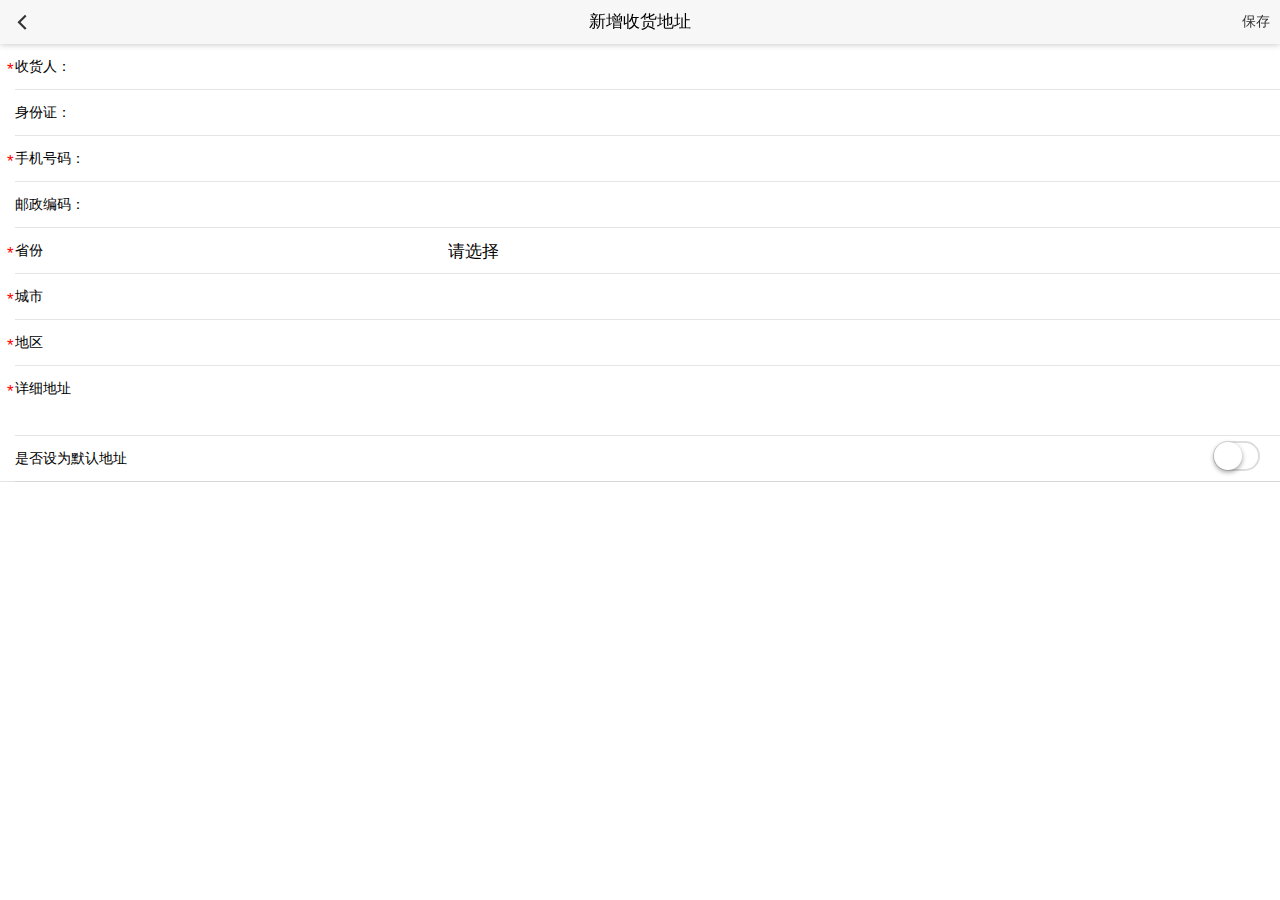
<file: html/addaddress.html>
<!doctype html>
<html>

	<head>
		<meta charset="UTF-8">
		<title></title>
		<meta name="viewport" content="width=device-width,initial-scale=1,minimum-scale=1,maximum-scale=1,user-scalable=no" />
		<link href="../css/mui.min.css" rel="stylesheet" />
		<link rel="stylesheet" type="text/css" href="../css/common.css"/>
		<link rel="stylesheet" type="text/css" href="../css/address.css"/>
		<link rel="stylesheet" type="text/css" href="../css/addadress.css"/>
	</head>
	<body>
<form class=" hyg-g-input-group hyg-g-shipAddress-form" action="/user/userinfo/addaddr" method="post">
		<header class="mui-bar mui-bar-nav pet-addad-header">
		    <a class="mui-action-back mui-icon mui-icon-left-nav mui-pull-left"></a>
		    <h1 class="mui-title">新增收货地址</h1>
		    <a class="mui-icon mui-pull-right">保存</a>
		</header>
    <div class="mui-content mui-input-group" id="entry">
        <div class="mui-input-row hyg-g-input-row">
            <span>*</span><label>收货人：</label>
            <input type="text" class="mui-input-clear" name="shouhuoren" placeholder="" datatype="*" nullmsg="请填写收货人！" autofocus>
        </div>
        <div class="mui-input-row hyg-g-input-row">
            <label>身份证：</label>
            <input type="text" class="mui-input-clear" placeholder="" name="idcard">
        </div>
        <div class="mui-input-row hyg-g-input-row">
            <span>*</span><label>手机号码：</label>
            <input type="tel" class="mui-input-clear" placeholder="" name="mobile" datatype="m" nullmsg="请填写手机号码！" errormsg="请填写正确手机号码！">
        </div>
        <div class="mui-input-row hyg-g-input-row">
            <label>邮政编码：</label>
            <input type="text" datatype="p" errormsg="请输入正确的邮编" ignore="ignore" class="mui-input-clear" name="bianma" placeholder="">
        </div>
        <div id="city_china">
            <div class="mui-input-row hyg-g-input-row">
                <span>*</span><label for="province">省份</label>
                <select class="province cxselect" name="province" id="province" datatype="*" nullmsg="请选择省份！"></select>
            </div>
            <div class="mui-input-row hyg-g-input-row">
                <span>*</span> <label>城市</label>
                <select class="city cxselect" name="city"></select>
            </div>
            <div class="mui-input-row hyg-g-input-row">
                <span>*</span><label>地区</label>
                <select class="area cxselect" name="area"></select>
            </div>
        </div>

        <div class="mui-input-row hyg-g-input-row" style="height: 70px;">
            <span>*</span><label>详细地址</label>
            <textarea id="textarea" class="mui-input-clear" rows="5" placeholder="" style="height: 70px; padding: 15px;" datatype="*"
                      nullmsg="请填写详细地址！" name="dizhi"></textarea>
        </div>
        <div class="mui-input-row hyg-g-input-row">
            <label style="width: 46%">是否设为默认地址</label>
            <div class="mui-switch  mui-switch-mini " id="mySwitch">
                <div class="mui-switch-handle"></div>
            </div>
        </div>
        <div style="display:none;">
            <input type="text" name="isdefault" id="isdefault" value="N">
        </div>
    </div>
</form>
		<script src="../js/mui.min.js"></script>
		<script src="../js/jquery-1.9.1.min.js"></script>
		<script src="../js/jquery.cxselect.min.js" type="text/javascript" charset="utf-8"></script>
		<script src="../js/Validform_v5.3.2_min.js" type="text/javascript" charset="utf-8"></script>
		<script type="text/javascript">
			mui.init();
			mui.ready(function(){
		    /*三级联地址*/
		    $.cxSelect.defaults.url = '../js/cityData.min.json';
		    $('#city_china').cxSelect({
		        selects: ['province', 'city', 'area'],
		        nodata: 'none'
		    });
		
		    $("#hyg-g-cancelbtn").on("click",function(){
		        window.location.href="/user/userinfo/address";
		
		    });
			})
		</script>
	</body>

</html>
</file>
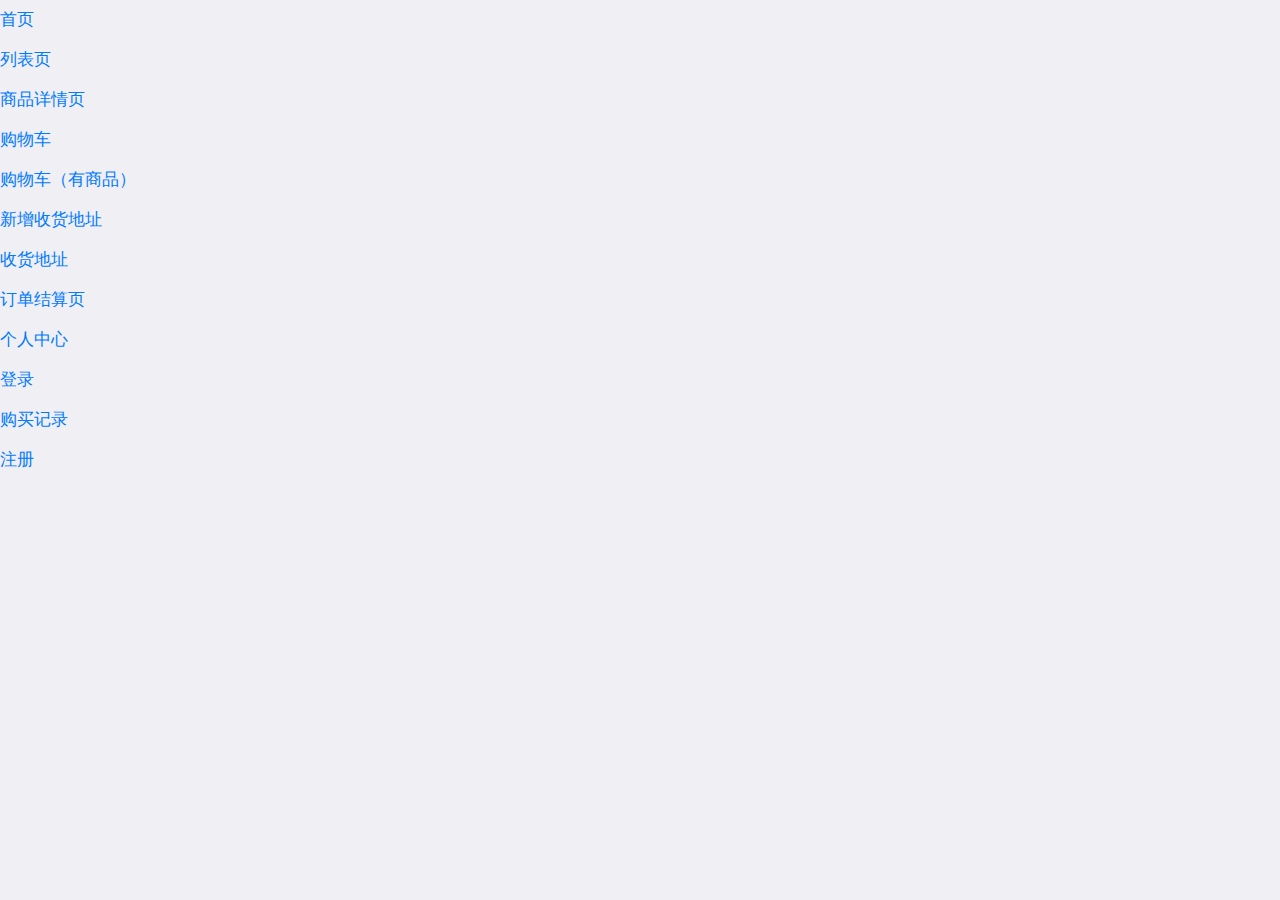
<file: html/directory.html>
<!doctype html>
<html>

	<head>
		<meta charset="UTF-8">
		<title></title>
		<meta name="viewport" content="width=device-width,initial-scale=1,minimum-scale=1,maximum-scale=1,user-scalable=no" />
		<link href="../css/mui.min.css" rel="stylesheet" />
		<style type="text/css">
			a{
				display: block;
				height:40px;
				line-height: 40px;
			}
		</style>
	</head>

	<body>
		<div class="mui-content">
		    <a href="../index.html">首页</a>
		    <a href="screen.html">列表页</a>
		    <a href="details.html">商品详情页</a>
		    <a href="shopping.html">购物车</a>
		    <a href="shopping.html?id=22">购物车（有商品）</a>
		    <a href="addaddress.html">新增收货地址</a>
		    <a href="address.html">收货地址</a>
		    <a href="confirm.html">订单结算页</a>
		    <a href="user.html">个人中心</a>
		    <a href="login.html">登录</a>
		    <a href="order.html">购买记录</a>
		    <a href="register.html">注册</a>
		</div>
		<script src="../js/mui.min.js"></script>
		<script type="text/javascript">
			mui.init()
		</script>
	</body>

</html>
</file>
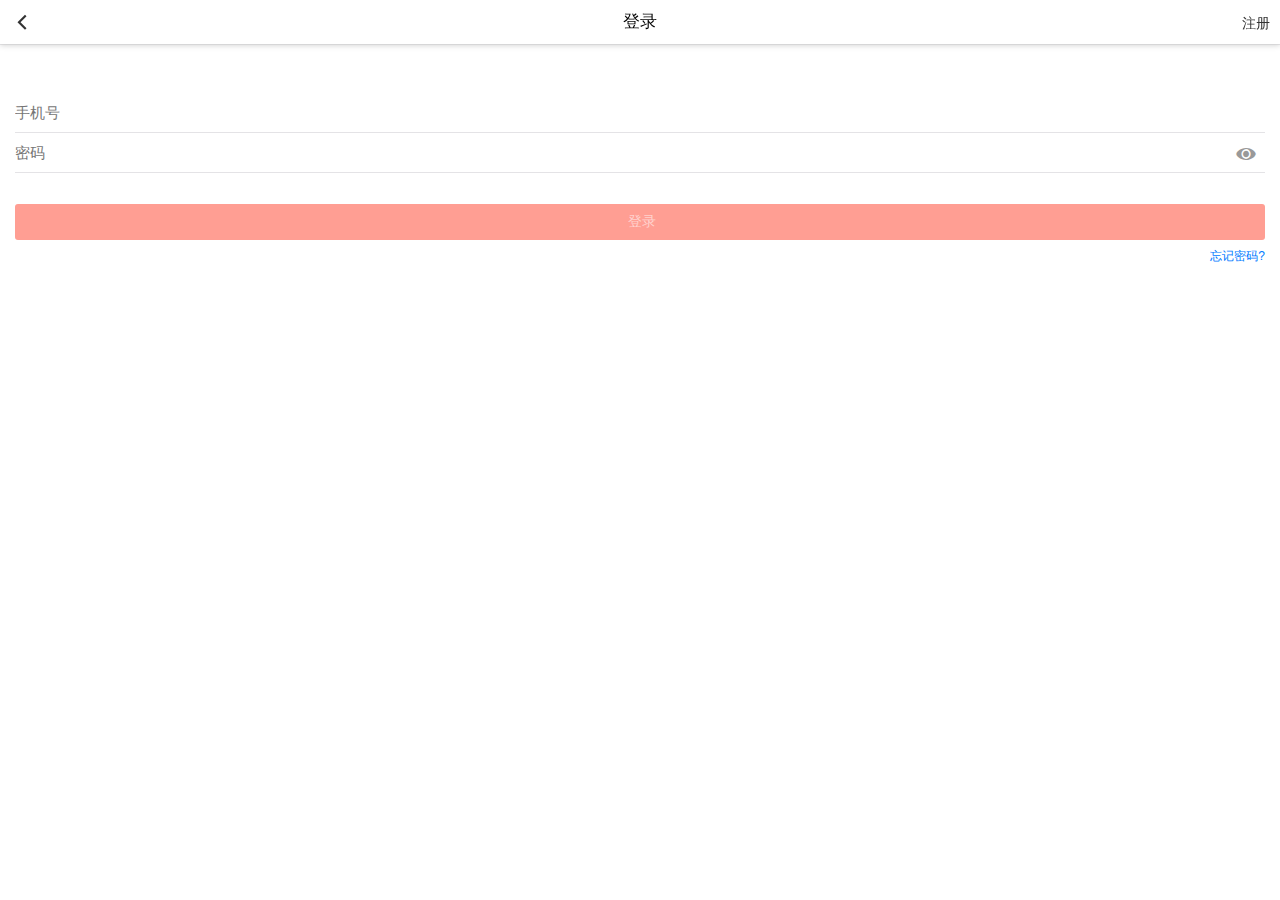
<file: html/login.html>
<!doctype html>
<html>

<head>
	<meta charset="UTF-8">
	<title>登录</title>
	<meta name="viewport" content="width=device-width,initial-scale=1,minimum-scale=1,maximum-scale=1,user-scalable=no" />
	<link href="../css/mui.min.css" rel="stylesheet" />
	<link rel="stylesheet" type="text/css" href="../css/login.css" />
</head>

<body>
	<header class="mui-bar mui-bar-nav login-header">
		<a class="mui-action-back mui-icon mui-icon-left-nav mui-pull-left"></a>
		<h1 class="mui-title">登录</h1>
		<a class="mui-pull-right mui-icon">注册</a>
	</header>
	<div class="mui-content login">
		<div class="mui-input-group">
			<div class="mui-input-row">
				<input type="text" placeholder="手机号" class="mui-input-clear" />
			</div>
			<div class="mui-input-row">
				<input type="password" placeholder="密码" class="mui-input-password" />
			</div>
			<div class="mui-button-row">
				<button>登录</button>
			</div>
			<a class="forget mui-pull-right">忘记密码?</a>
		</div>
	</div>
	<script src="../js/mui.min.js"></script>
	<script src="../js/jquery-1.9.1.min.js"></script>
	<script src="../js/Ajax.js"></script>
	<script src="../module/layer_mobile/layer.js"></script>
	<script type="text/javascript">
		mui.init();
		mui.ready(function () {
			var isClick = false;
			$(".login input.mui-input-clear").on("input", isCanClick);
			$(".login input.mui-input-password").on("input", isCanClick);
			// 手机号码验证
			function validation() {
				var mobile = $(".login input.mui-input-clear").val();
				if (!(/^1[34578]\d{9}$/.test(mobile))) {
					// alert("手机号码有误，请重填");  
					return false;
				} else {
					return true;
				}
			};
			// 判断是否可以点击
			function isCanClick() {
				if ($(".login input.mui-input-clear").val() != "" && $(".login input.mui-input-password").val() != "") {
					isClick = true;
					$(".login .mui-button-row button").css("color", "#fff");
				} else {
					$(".login .mui-button-row button").css("color", "#ffd2ce");
				}
			}
			// 点击登录时
			$(".login .mui-button-row button").on("tap", function () {
				if (isClick) {
					if (validation()) {
						var data = {
							Phone: $(".login input.mui-input-clear").val(),
							PassWord: $(".login input.mui-input-password").val()
						}
						Ajax("Api/User/Login", "POST", data, function (result) {
							if (result.Code == 1) {
								window.sessionStorage.setItem("uid", result.Data.uid);
								window.sessionStorage.setItem("username", result.Data.username);
								mui.openWindow({
									url: '../index.html'
								})
							} else {
								layerData(result.Message);
							}
						})
					} else {
						layerData("请输入正确的手机号");
					}
				} else {
					layerData('请输入手机号和密码');
				}
			})
			function layerData(msg) {
				layer.open({
					content: msg
					, skin: 'msg'
					, time: 2 //2秒后自动关闭
				});
			}
			//点击注册时
			$(".login-header a.mui-pull-right").on("tap", function () {
				mui.openWindow({
					url: 'register.html'
				})
			})
		})
	</script>
</body>

</html>
</file>
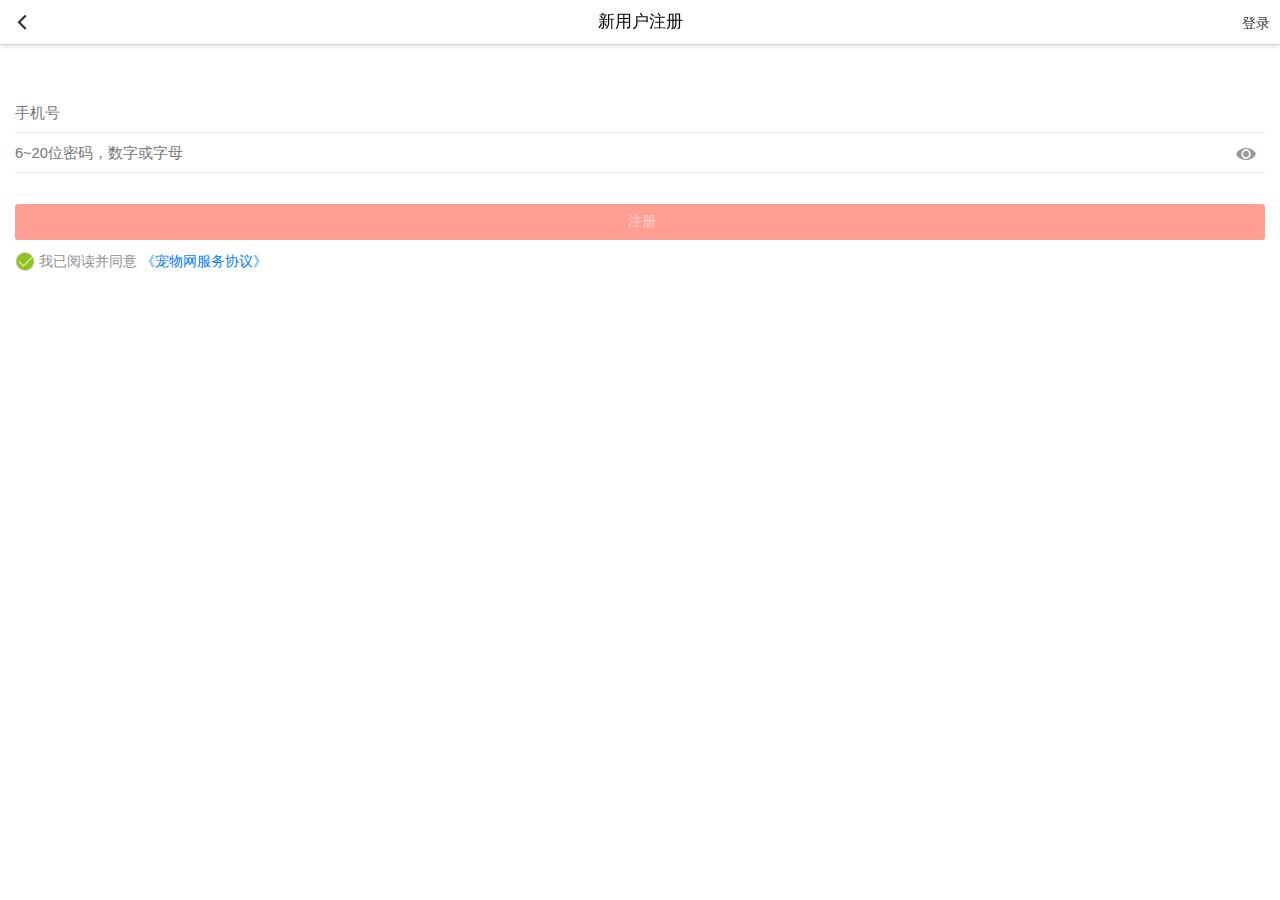
<file: html/register.html>
<!doctype html>
<html>

<head>
	<meta charset="UTF-8">
	<title>注册</title>
	<meta name="viewport" content="width=device-width,initial-scale=1,minimum-scale=1,maximum-scale=1,user-scalable=no" />
	<link href="../css/mui.min.css" rel="stylesheet" />
	<link rel="stylesheet" type="text/css" href="../css/login.css" />
</head>

<body>
	<header class="mui-bar mui-bar-nav login-header">
		<a class="mui-action-back mui-icon mui-icon-left-nav mui-pull-left"></a>
		<h1 class="mui-title">新用户注册</h1>
		<a class="mui-pull-right mui-icon">登录</a>
	</header>
	<div class="mui-content register">
		<div class="mui-input-group">
			<div class="mui-input-row">
				<input type="text" placeholder="手机号" class="mui-input-clear" />
			</div>
			<div class="mui-input-row">
				<input type="password" placeholder="6~20位密码，数字或字母" class="mui-input-password" />
			</div>
			<div class="mui-button-row">
				<button>注册</button>
			</div>
			<p class="agreed">
				<span></span> 我已阅读并同意 <a href="javascript:void(0);">《宠物网服务协议》</a>
			</p>
		</div>
	</div>
	<script src="../js/mui.min.js"></script>
	<script src="../js/jquery-1.9.1.min.js"></script>
	<script src="../js/Ajax.js"></script>
	<script src="../module/layer_mobile/layer.js"></script>
	<script type="text/javascript">
		mui.init();
		mui.ready(function () {
			//点击登录
			$(".login-header a.mui-pull-right").on("tap", function () {
				mui.openWindow({
					url: 'login.html'
				})
			});
			var isClick = false;
			$(".register input.mui-input-clear").on("input", isCanClick);
			$(".register input.mui-input-password").on("input", isCanClick);
			function isCanClick() {
				if ($(".register input.mui-input-clear").val() != "" && $(".register input.mui-input-password").val() != "") {
					isClick = true;
					$(".register .mui-button-row button").css("color", "#fff");
				} else {
					isClick = false;
					$(".register .mui-button-row button").css("color", "#ffd2ce");
				}
			}
			function validation() {
				var mobile = $(".register input.mui-input-clear").val();
				var paw = $(".register input.mui-input-password").val();
				if (!(/^1[34578]\d{9}$/.test(mobile)) || !(/^[a-zA-Z0-9]{6,20}$/.test(paw))) {
					return false;
				} else {
					return true;
				}
			}
			$(".register .mui-button-row button").on("tap", function () {
				if (isClick) {
					if (validation()) {
						var data = {
							Mobile: $(".register input.mui-input-clear").val(),
							UserPwd: $(".register input.mui-input-password").val(),
							Email: "",
							RegistIp: ""
						}
						Ajax("Api/User/UserRegister", "POST", data, function (result) {
							if (result.Code == 1) {
								mui.openWindow({
									url: '../index.html'
								})
							} else {
								layerData(result.Message);
							}
						})
					} else {
						layerData("手机或密码格式错误");
					}
				} else {
					layerData("请输入手机号和密码");
				}
			})
			function layerData(msg) {
				layer.open({
					content: msg
					, skin: 'msg'
					, time: 2 //2秒后自动关闭
				});
			}

		})
	</script>
</body>

</html>
</file>
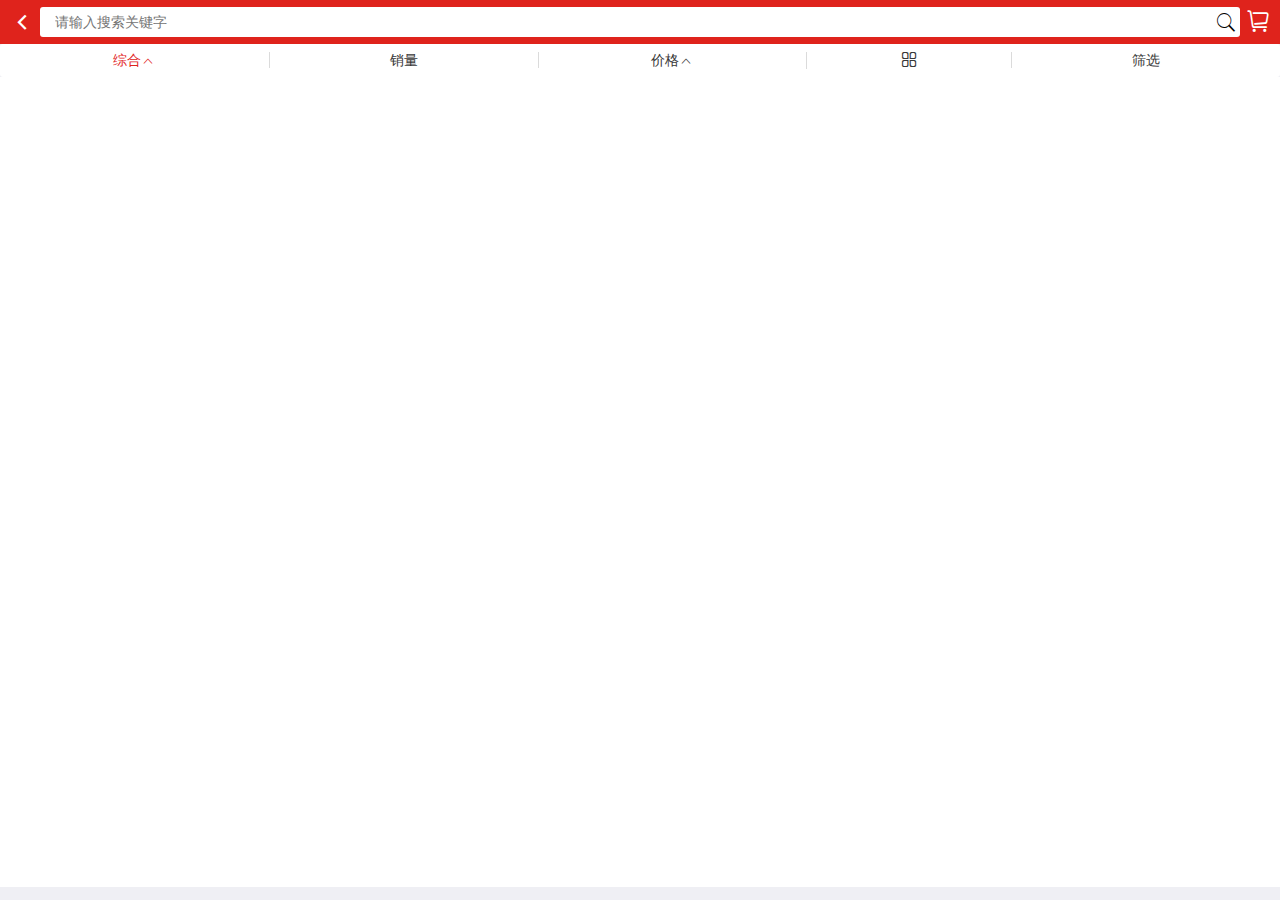
<file: html/screen.html>
<!DOCTYPE html>
<html>

<head>
	<meta charset="utf-8">
	<meta name="viewport" content="width=device-width,initial-scale=1,minimum-scale=1,maximum-scale=1,user-scalable=no" />
	<title></title>
	<script src="../js/mui.min.js"></script>
	<script src="../js/Ajax.js"></script>
	<link href="../css/mui.min.css" rel="stylesheet" />
	<link rel="stylesheet" type="text/css" href="../css/common.css" />
	<link rel="stylesheet" type="text/css" href="../js/iconfont/iconfont.css" />
	<link rel="stylesheet" type="text/css" href="../css/screen.css" />
	<link rel="stylesheet" type="text/css" href="../css/list.css" />
	<script type="text/javascript" charset="utf-8">
		mui.init();
	</script>
	<style type="text/css">
		#wrapper {
			top: 77px;
			position: absolute;
			z-index: 1;
			width: 100%;
			background: #fff;
			height: 90%;
		}
		/*上拉加载,下拉刷新样式*/

		.pullDownLabel,
		.pullUpLabel {
			line-height: 40px !important;
			text-align: center !important;
			color: #999 !important;
			font-size: 12px !important;
		}
	</style>
</head>

<body>
	<!-- 侧滑导航根容器 -->
	<div class="mui-off-canvas-wrap mui-draggable">
		<!-- 菜单容器 -->
		<aside class="mui-off-canvas-right">
			<div class="mui-scroll-wrapper">
				<div class="mui-scroll">
					<!-- 菜单具体展示内容 -->
					...
				</div>
			</div>
		</aside>
		<header class="mui-bar mui-bar-nav screen-header">
			<a class="mui-action-back mui-icon mui-icon-left-nav mui-pull-left"></a>
			<h1 class="mui-title">
				<div>
					<input type="text" id="searchBar" placeholder="请输入搜索关键字" />
					<a class="mui-pull-right mui-icon mui-icon-search"></a>
				</div>
			</h1>
			<a class="mui-pull-right mui-icon iconfont icon-gouwuche2"></a>
		</header>
		<!-- 主页面容器 -->
		<div class="mui-content mui-inner-wrap screen-content">

			<div class="mui-segmented-control screen-tab">
				<a class="mui-control-item mui-active">综合<i class="mui-icon mui-icon-arrowup"></i></a>
				<a class="mui-control-item">销量</a>
				<a class="mui-control-item">价格<i class="mui-icon mui-icon-arrowup"></i></a>
				<a class="mui-control-item"><i class="mui-icon iconfont icon-danpin"></i></a>
				<a class="mui-control-item mui-action-menu">筛选</a>
			</div>
			<div id="wrapper">
				<div>
					<ul class="list-template-one">
						<!--<li>
							<a class="pet-clearfix">
							<img src="http://img-new.boqiicdn.com/Data/Shop/1/156/15685/shoppicpath11432018753_y.jpg?imageView2/2/w/375/h/375/q/100/interlace/0" alt="" />
							<div class="mui-pull-left">
							<p class="mui-ellipsis">怡亲多可特 白毛犬专用香波沐浴露 950ml</p>
							<p class="list-icon"><span>直降</span></p>
							<div class="list-template-one-div pet-clearfix">
								<p>25.00元</p>
								<p>评价<span>33</span>已售<span>111</span></p>
							</div>							
							</div>
							</a>
						</li>
						<li>
							<a class="pet-clearfix">
						<img src="http://img-new.boqiicdn.com/Data/Shop/1/156/15685/shoppicpath11432018753_y.jpg?imageView2/2/w/375/h/375/q/100/interlace/0" alt="" />
						<div class="mui-pull-left">
							<p class="mui-ellipsis">怡亲多可特 白毛犬专用香波沐浴露 950ml</p>
							<p class="list-icon"><span>直降</span></p>
							<div class="list-template-one-div pet-clearfix">
								<p>25.00元</p>
								<p>评价<span>33</span>已售<span>111</span></p>
							</div>							
						</div>
					</a>
						</li>
						<li>
							<a class="pet-clearfix">
						<img src="http://img-new.boqiicdn.com/Data/Shop/1/156/15685/shoppicpath11432018753_y.jpg?imageView2/2/w/375/h/375/q/100/interlace/0" alt="" />
						<div class="mui-pull-left">
							<p class="mui-ellipsis">怡亲多可特 白毛犬专用香波沐浴露 950ml</p>
							<p class="list-icon"><span>直降</span></p>
							<div class="list-template-one-div pet-clearfix">
								<p>25.00元</p>
								<p>评价<span>33</span>已售<span>111</span></p>
							</div>							
						</div>
					</a>
						</li>
						<li>
							<a class="pet-clearfix">
						<img src="http://img-new.boqiicdn.com/Data/Shop/1/156/15685/shoppicpath11432018753_y.jpg?imageView2/2/w/375/h/375/q/100/interlace/0" alt="" />
						<div class="mui-pull-left">
							<p class="mui-ellipsis">怡亲多可特 白毛犬专用香波沐浴露 950ml</p>
							<p class="list-icon"><span>直降</span></p>
							<div class="list-template-one-div pet-clearfix">
								<p>25.00元</p>
								<p>评价<span>33</span>已售<span>111</span></p>
							</div>							
						</div>
					</a>
						</li>
						<li>
							<a class="pet-clearfix">
						<img src="http://img-new.boqiicdn.com/Data/Shop/1/156/15685/shoppicpath11432018753_y.jpg?imageView2/2/w/375/h/375/q/100/interlace/0" alt="" />
						<div class="mui-pull-left">
							<p class="mui-ellipsis">怡亲多可特 白毛犬专用香波沐浴露 950ml</p>
							<p class="list-icon"><span>直降</span></p>
							<div class="list-template-one-div pet-clearfix">
								<p>25.00元</p>
								<p>评价<span>33</span>已售<span>111</span></p>
							</div>							
						</div>
					</a>
						</li>
						<li>
							<a class="pet-clearfix">
						<img src="http://img-new.boqiicdn.com/Data/Shop/1/156/15685/shoppicpath11432018753_y.jpg?imageView2/2/w/375/h/375/q/100/interlace/0" alt="" />
						<div class="mui-pull-left">
							<p class="mui-ellipsis">怡亲多可特 白毛犬专用香波沐浴露 950ml</p>
							<p class="list-icon"><span>直降</span></p>
							<div class="list-template-one-div pet-clearfix">
								<p>25.00元</p>
								<p>评价<span>33</span>已售<span>111</span></p>
							</div>							
						</div>
					</a>
						</li>
						<li>
							<a class="pet-clearfix">
						<img src="http://img-new.boqiicdn.com/Data/Shop/1/156/15685/shoppicpath11432018753_y.jpg?imageView2/2/w/375/h/375/q/100/interlace/0" alt="" />
						<div class="mui-pull-left">
							<p class="mui-ellipsis">怡亲多可特 白毛犬专用香波沐浴露 950ml</p>
							<p class="list-icon"><span>直降</span></p>
							<div class="list-template-one-div pet-clearfix">
								<p>25.00元</p>
								<p>评价<span>33</span>已售<span>111</span></p>
							</div>							
						</div>
					</a>
						</li>
						<li>
							<a class="pet-clearfix">
						<img src="http://img-new.boqiicdn.com/Data/Shop/1/156/15685/shoppicpath11432018753_y.jpg?imageView2/2/w/375/h/375/q/100/interlace/0" alt="" />
						<div class="mui-pull-left">
							<p class="mui-ellipsis">怡亲多可特 白毛犬专用香波沐浴露 950ml</p>
							<p class="list-icon"><span>直降</span></p>
							<div class="list-template-one-div pet-clearfix">
								<p>25.00元</p>
								<p>评价<span>33</span>已售<span>111</span></p>
							</div>							
						</div>
					</a>
						</li>-->
					</ul>
				</div>
			</div>
			<div class="mui-off-canvas-backdrop"></div>
		</div>

	</div>
</body>
<script src="../js/jquery-1.9.1.min.js"></script>
<!--<script src="../js/iscroll.js"></script>-->
<!--<script src="../js/pullToRefresh.js"></script>-->
<script src="../module/iscroll.js" type="text/javascript" charset="utf-8"></script>
<script src="../module/pullToRefresh.js" type="text/javascript" charset="utf-8"></script>
<script src="../js/common.js"></script>
<script type="text/javascript">
	mui.ready(function () {
		// 上拉加载
		refresher.init({
			id: "wrapper",
			pullDownAction: Refresh,
			pullUpAction: Load
		});

		function Refresh() {
			setTimeout(function () {
				wrapper.refresh();
			}, 1000)
		}

		function Load() {
			setTimeout(function () {
				wrapper.refresh();
			}, 1000)
		}

		var param = window.sessionStorage.getItem("keyword");
		$("#searchBar").val(param);
		var data = {
			keyword: param,
			rows: 10,
			page: 1
		}
		AjaxPost(data);
		function AjaxPost(par){
			Ajax("Api/Goods/SearchShopList", "POST", par, function (result) {
			if (result.Code == 1) {
				var html = "";
				for (var i in result.Data.list) {
					html += '<li>' +
						'<a class="pet-clearfix " data-url="details.html?goodsID =' + result.Data.list[i].goods_id + '">' +
						'<img class="list-li" src="' + result.Data.list[i].goods_img + '" alt="" />' +
						'<div class="mui-pull-left">' +
						'<p class="mui-ellipsis">' + result.Data.list[i].goods_name + '</p>' +
						'<div class="list-template-one-div pet-clearfix">' +
						'<p>' + result.Data.list[i].shop_price + '元</p>' +
						'</div>' +
						'</div>' +
						'</a>' +
						'</li>'
				}
				$(".list-template-one").html(html);
				details();
			}
		})
		}

		//跳转到详细页面
		function details() {
			$("#wrapper ul li a").on("tap", function () {
				var url = $(this).attr("data-url");
				jumpPage(url);
			})
		}
		//搜索
		$("#searchBar").keydown(function (e) {
			if (e.keyCode == 13) {
				window.sessionStorage.setItem("keyword", $("#searchBar").val());
				window.location.reload();
			}
		})
		$(".screen-tab a").on('tap', function () {
			var index = $(this).index();
			if(index==0){
				//综合

			}else if(index==2){
				//销量

			}else if (index == 3 && $(".list-template-one li").length > 0) {
				//排列
				if ($(".list-template-one li").hasClass("arrangeli")) {
					$(".list-template-one li").removeClass("arrangeli");
				    $(".list-template-one li a>img").removeClass("arrangeimg").addClass("list-li");

				} else {
					$(".list-template-one li").addClass("arrangeli");
					$(".list-template-one li a>img").removeClass("list-li").addClass("arrangeimg");
				}
			}else if(index==4){
				//筛选
			}
		})

	})
</script>
</body>

</html>
</file>
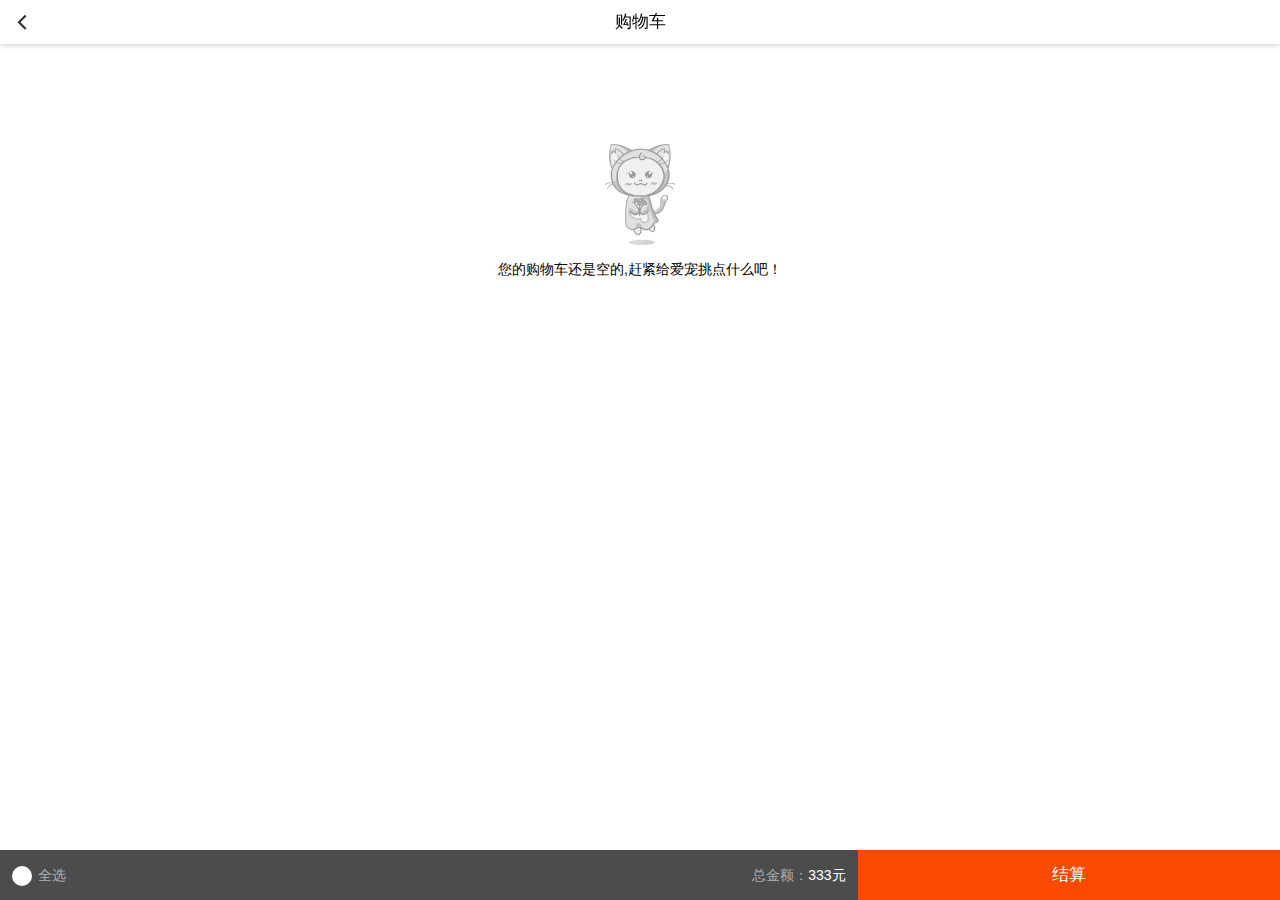
<file: html/shopping.html>
<!doctype html>
<html>

<head>
	<meta charset="UTF-8">
	<title>购物车</title>
	<meta name="viewport" content="width=device-width,initial-scale=1,minimum-scale=1,maximum-scale=1,user-scalable=no" />
	<link href="../css/mui.min.css" rel="stylesheet" />
	<link rel="stylesheet" type="text/css" href="../css/common.css" />
	<link rel="stylesheet" type="text/css" href="../css/shopping.css" />
</head>

<body>
	<header class="mui-bar mui-bar-nav shopping-header">
		<a class="mui-action-back mui-icon mui-icon-left-nav mui-pull-left"></a>
		<h1 class="mui-title">购物车</h1>
	</header>
	<div class="mui-content">
		<div class="no-goods">
			<div class="no-goods-img"></div>
			<div class="no-goods-txt">您的购物车还是空的,赶紧给爱宠挑点什么吧！</div>
		</div>
		<ul class="shopping-list" style="display: none;">
			<!-- <li class="pet-clearfix">
				<div class="checkbox mui-pull-left"></div>
				<a href="javascript:void(0);" class="mui-pull-left">
		    			<img src="http://img-new.boqiicdn.com/Data/Shop/0/4/487/shoppicpath11456457022_y.jpg?imageView2/2/w/225/h/225/q/100/interlace/0" alt="" />
		    			<p class="shopping-name">法国皇家ROYAL CANIN 小型犬离乳期奶糕1kg MIS30</p>
		    			<strong class="shopping-price">63.00元</strong>
		    			<div class="mui-numbox">
							  <button class="mui-btn mui-numbox-btn-minus" type="button">-</button>
							  <input class="mui-numbox-input" type="number" value="3"/>
							  <button class="mui-btn mui-numbox-btn-plus" type="button">+</button>
							</div>
		    		</a>
			</li> -->
		</ul>
		<div class="footer pet-clearfix">
			<div class="mui-pull-left">
				<p><span class="check_all"></span>全选</p>
				<div class="mui-pull-right">
					<p>总金额：<span>333元</span></p>
				</div>
			</div>
			<a href="javascript:void(0);" class="mui-pull-right">结算</a>
		</div>
	</div>
	<script src="../js/jquery-1.9.1.min.js"></script>
	<script src="../js/mui.min.js"></script>
	<script src="../js/Ajax.js"></script>
	<script type="text/javascript">
		mui.init()
		mui.ready(function () {
			var uid = window.sessionStorage.getItem("uid") ? window.sessionStorage.getItem("uid") : 0;
			var cookieid = window.sessionStorage.getItem("cookieid");
			var data = {
				cookieid: cookieid,
				uid: uid,
				isall: 0,
				cartlist: "[{goods_id:0}]"
			}
			Ajax("Api/ShopCar/DeleteShopCar", "POST", { data }, function (result) {
				console.log(result)
			});
			// 查询商品
			Ajax("Api/ShopCar/GetShopCarList", "POST", { cookieid: cookieid, uid: uid }, function (result) {
				if (result.Code == 1) {
					if (result.Data.length == 0) {
						$(".shopping-list").hide();
						$(".no-goods").show();
						$(".footer .mui-pull-left div p span").html(0);
					} else {
						var html = "";
						for (var key in result.Data) {
							html += '<li class="pet-clearfix">'
								+ '<div class="checkbox mui-pull-left" ></div >'
								+ '<a href="javascript:void(0);" class="mui-pull-left">'
								+ '<img src="' + result.Data[key].goods_img + '" alt="" />'
								+ '<p class="shopping-name">' + result.Data[key].goods_name + '</p>'
								+ '<strong class="shopping-price">' + result.Data[key].promote_price + '元</strong>'
								+ '<div class="mui-numbox"  data-numbox-min="1">'
								+ '<button class="mui-btn mui-btn-numbox-minus" type= "button" > -</button >'
								+ '<input class="mui-input-numbox" type="number" value="' + result.Data[key].number + '" />'
								+ '<button class="mui-btn mui-btn-numbox-plus" type="button">+</button>'
								+ '</div >'
								+ '</a >'
								+ '</li > '
						}
						$(".shopping-list").html(html);
						mui(".mui-numbox").numbox();
						$(".shopping-list").show();
						$(".no-goods").hide();
						total();
					}
					active();
				}
			});
			// 点击选中状态
			function active() {
				$(".shopping-list li").on("tap", function () {
					if ($(this).find(".checkbox").hasClass("active")) {
						$(this).find(".checkbox").removeClass("active");
					} else {
						$(this).find(".checkbox").addClass("active");
					}
					total();
				})
				$(".shopping-list li input").on("tap", function () {
					total();
					event.stopPropagation();
				})
				$(".shopping-list li button").on("tap", function () {
					total();
					event.stopPropagation();
				})
				$(".shopping-list li input").on("input", function () {
					total();
				})
				$(".shopping-list li input").on("blur", function () {
					total();
				})
			}
			// 计算总金额
			function total() {
				var list = $(".shopping-list li");
				console.log(list.length)
				var total = 0;
				for (var key = 0; key < list.length; key++) {
					if (list.eq(key).find(".checkbox").hasClass("active")) {
						var price = list.eq(key).find("strong").html().split("元")[0];
						price = Number(price == 'null' ? 0 : price);
						var number = Number(list.eq(key).find("input").val());
						total += (price * number);
					}
				}
				$(".footer .mui-pull-left div p span").html(total + "元");
			}
			// 点击全选
			$(".footer div>p").on("tap", function () {
				if ($(this).find("span").hasClass("active")) {
					$(this).find("span").removeClass("active");
					$(".shopping-list li").find(".checkbox").removeClass("active");
				} else {
					$(this).find("span").addClass("active");
					$(".shopping-list li").find(".checkbox").addClass("active");
				}
				total();
			})




			var url = window.location.href;
			if (url.indexOf("id") != -1) {
				//					alert(11)
				$(".shopping-list").show();
				$(".no-goods").hide();
			}
			$(".footer >a").on("tap", function () {
				mui.openWindow({
					url: 'confirm.html',
					extras: {
					}
				});
			})
		})
	</script>
</body>

</html>
</file>
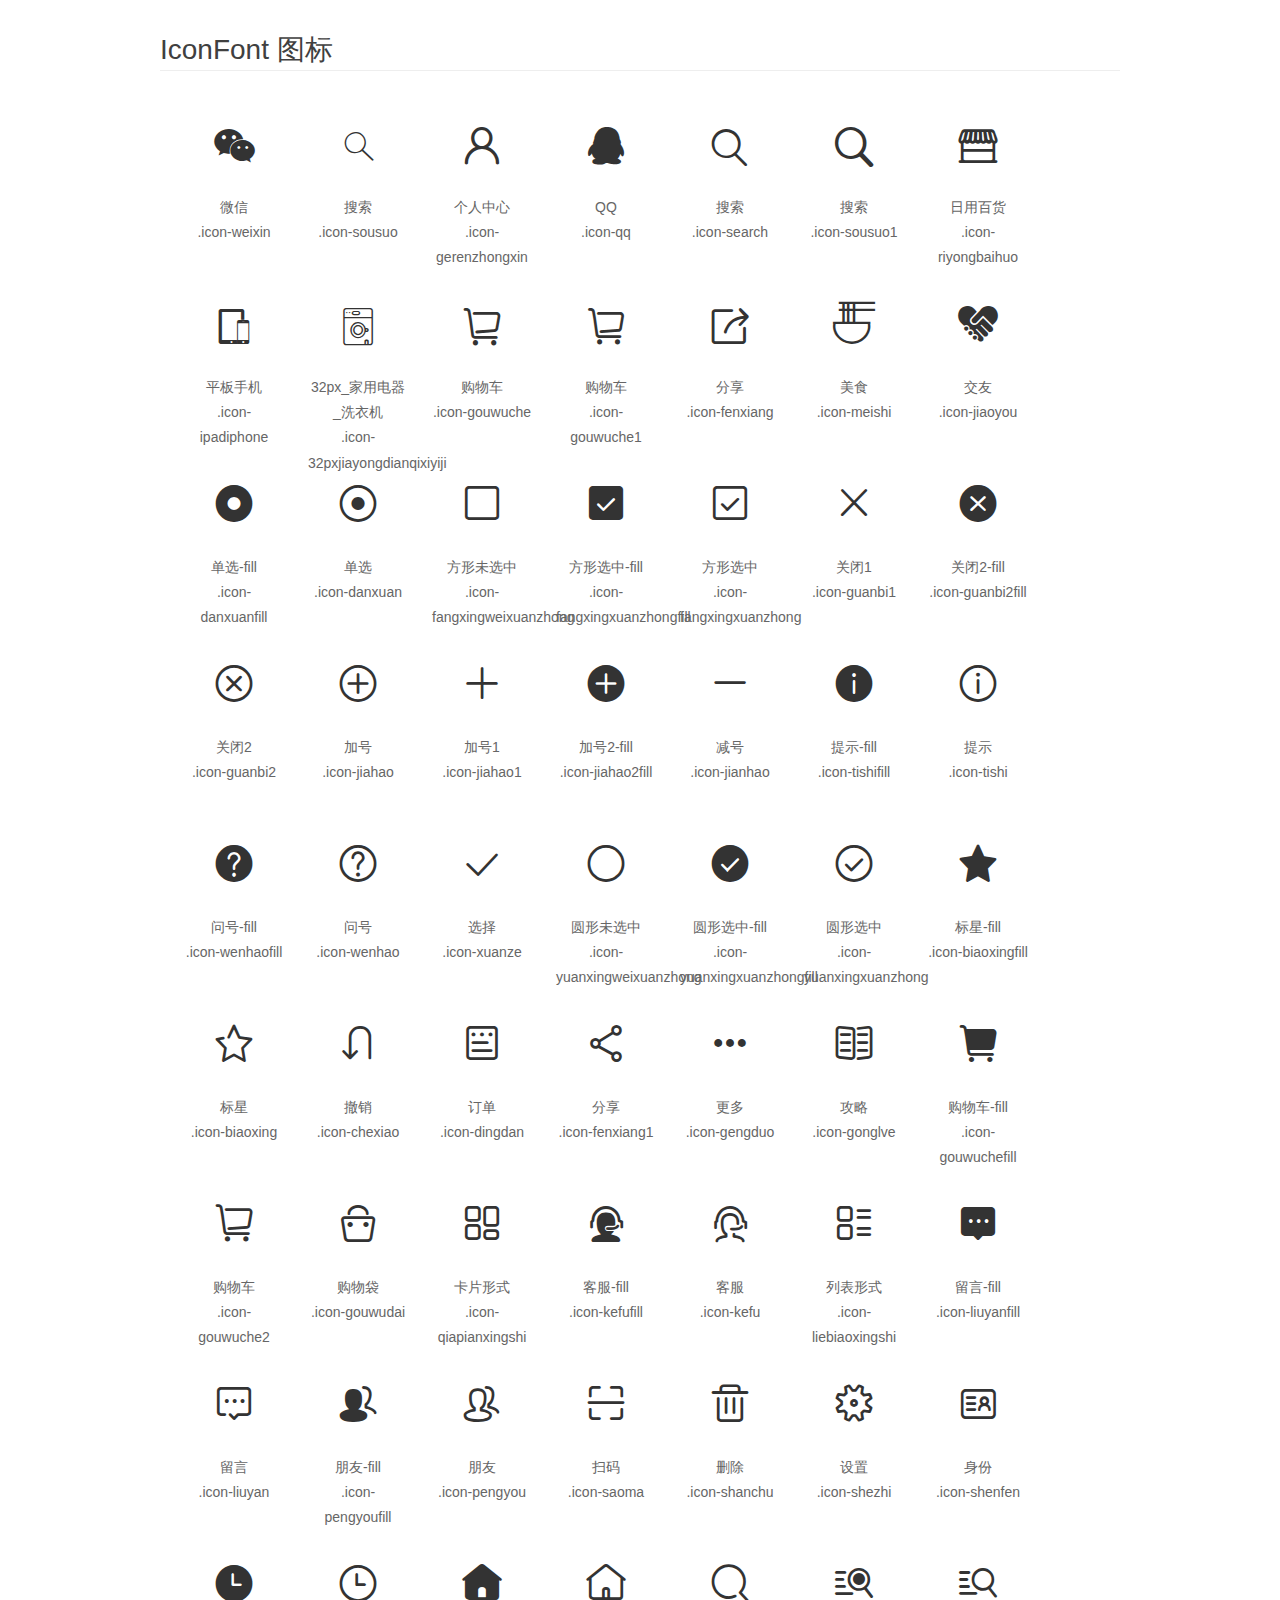
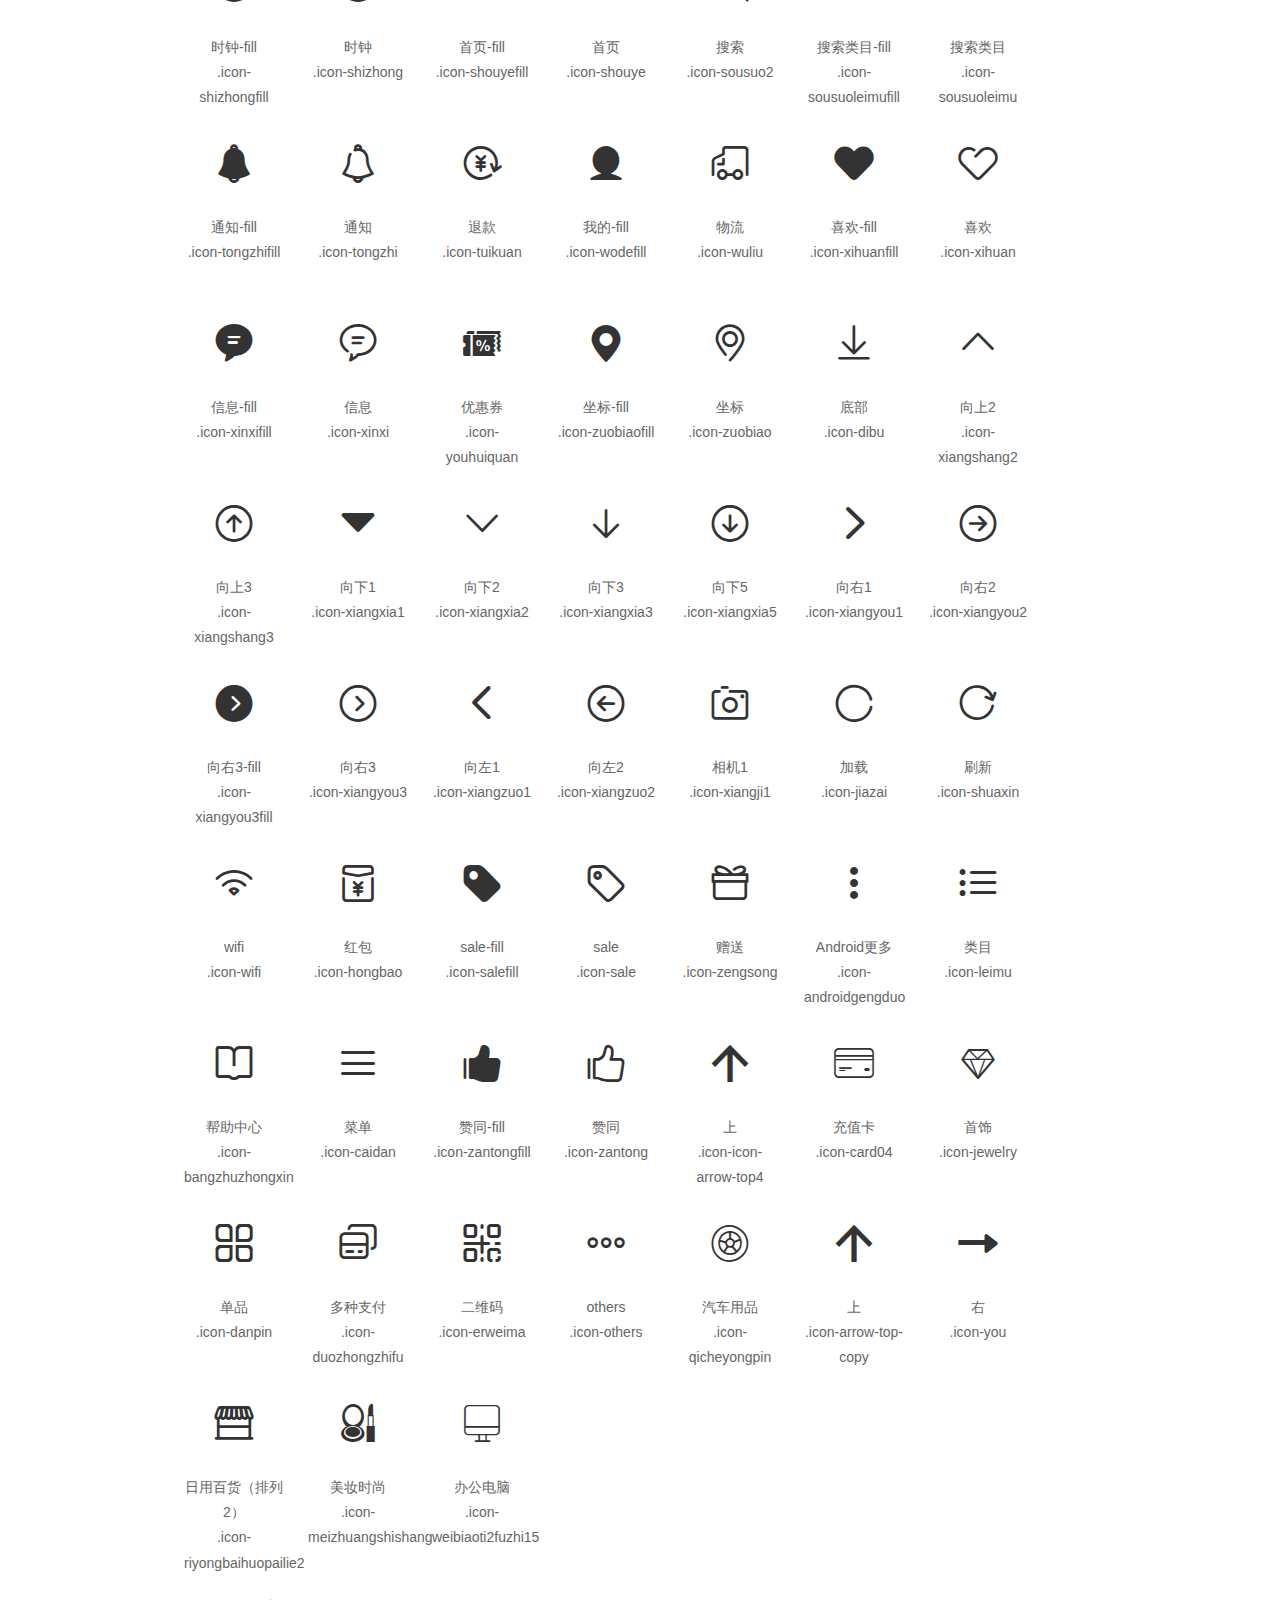
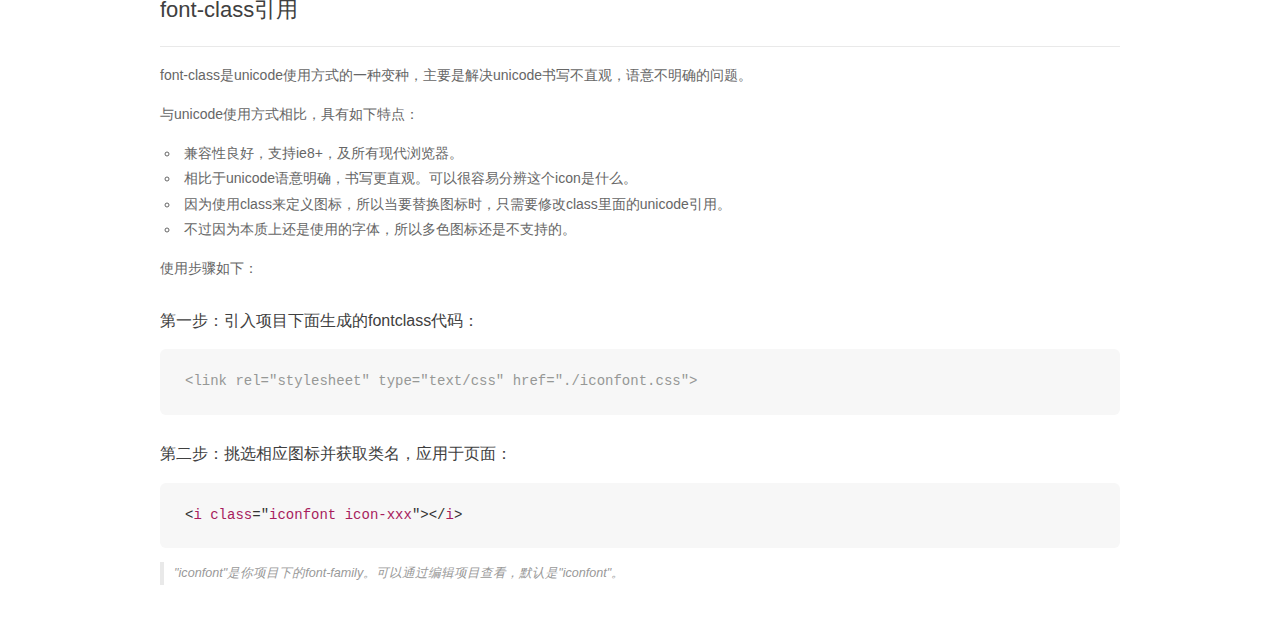
<file: js/iconfont/demo_fontclass.html>
<!DOCTYPE html>
<html>
<head>
    <meta charset="utf-8"/>
    <title>IconFont</title>
    <link rel="stylesheet" href="demo.css">
    <link rel="stylesheet" href="iconfont.css">
</head>
<body>
    <div class="main markdown">
        <h1>IconFont 图标</h1>
        <ul class="icon_lists clear">
            
                <li>
                <i class="icon iconfont icon-weixin"></i>
                    <div class="name">微信</div>
                    <div class="fontclass">.icon-weixin</div>
                </li>
            
                <li>
                <i class="icon iconfont icon-sousuo"></i>
                    <div class="name">搜索</div>
                    <div class="fontclass">.icon-sousuo</div>
                </li>
            
                <li>
                <i class="icon iconfont icon-gerenzhongxin"></i>
                    <div class="name">个人中心</div>
                    <div class="fontclass">.icon-gerenzhongxin</div>
                </li>
            
                <li>
                <i class="icon iconfont icon-qq"></i>
                    <div class="name">QQ</div>
                    <div class="fontclass">.icon-qq</div>
                </li>
            
                <li>
                <i class="icon iconfont icon-search"></i>
                    <div class="name">搜索</div>
                    <div class="fontclass">.icon-search</div>
                </li>
            
                <li>
                <i class="icon iconfont icon-sousuo1"></i>
                    <div class="name">搜索</div>
                    <div class="fontclass">.icon-sousuo1</div>
                </li>
            
                <li>
                <i class="icon iconfont icon-riyongbaihuo"></i>
                    <div class="name">日用百货</div>
                    <div class="fontclass">.icon-riyongbaihuo</div>
                </li>
            
                <li>
                <i class="icon iconfont icon-ipadiphone"></i>
                    <div class="name">平板手机</div>
                    <div class="fontclass">.icon-ipadiphone</div>
                </li>
            
                <li>
                <i class="icon iconfont icon-32pxjiayongdianqixiyiji"></i>
                    <div class="name">32px_家用电器_洗衣机</div>
                    <div class="fontclass">.icon-32pxjiayongdianqixiyiji</div>
                </li>
            
                <li>
                <i class="icon iconfont icon-gouwuche"></i>
                    <div class="name">购物车</div>
                    <div class="fontclass">.icon-gouwuche</div>
                </li>
            
                <li>
                <i class="icon iconfont icon-gouwuche1"></i>
                    <div class="name">购物车</div>
                    <div class="fontclass">.icon-gouwuche1</div>
                </li>
            
                <li>
                <i class="icon iconfont icon-fenxiang"></i>
                    <div class="name">分享</div>
                    <div class="fontclass">.icon-fenxiang</div>
                </li>
            
                <li>
                <i class="icon iconfont icon-meishi"></i>
                    <div class="name">美食</div>
                    <div class="fontclass">.icon-meishi</div>
                </li>
            
                <li>
                <i class="icon iconfont icon-jiaoyou"></i>
                    <div class="name">交友</div>
                    <div class="fontclass">.icon-jiaoyou</div>
                </li>
            
                <li>
                <i class="icon iconfont icon-danxuanfill"></i>
                    <div class="name">单选-fill</div>
                    <div class="fontclass">.icon-danxuanfill</div>
                </li>
            
                <li>
                <i class="icon iconfont icon-danxuan"></i>
                    <div class="name">单选</div>
                    <div class="fontclass">.icon-danxuan</div>
                </li>
            
                <li>
                <i class="icon iconfont icon-fangxingweixuanzhong"></i>
                    <div class="name">方形未选中</div>
                    <div class="fontclass">.icon-fangxingweixuanzhong</div>
                </li>
            
                <li>
                <i class="icon iconfont icon-fangxingxuanzhongfill"></i>
                    <div class="name">方形选中-fill</div>
                    <div class="fontclass">.icon-fangxingxuanzhongfill</div>
                </li>
            
                <li>
                <i class="icon iconfont icon-fangxingxuanzhong"></i>
                    <div class="name">方形选中</div>
                    <div class="fontclass">.icon-fangxingxuanzhong</div>
                </li>
            
                <li>
                <i class="icon iconfont icon-guanbi1"></i>
                    <div class="name">关闭1</div>
                    <div class="fontclass">.icon-guanbi1</div>
                </li>
            
                <li>
                <i class="icon iconfont icon-guanbi2fill"></i>
                    <div class="name">关闭2-fill</div>
                    <div class="fontclass">.icon-guanbi2fill</div>
                </li>
            
                <li>
                <i class="icon iconfont icon-guanbi2"></i>
                    <div class="name">关闭2</div>
                    <div class="fontclass">.icon-guanbi2</div>
                </li>
            
                <li>
                <i class="icon iconfont icon-jiahao"></i>
                    <div class="name">加号</div>
                    <div class="fontclass">.icon-jiahao</div>
                </li>
            
                <li>
                <i class="icon iconfont icon-jiahao1"></i>
                    <div class="name">加号1</div>
                    <div class="fontclass">.icon-jiahao1</div>
                </li>
            
                <li>
                <i class="icon iconfont icon-jiahao2fill"></i>
                    <div class="name">加号2-fill</div>
                    <div class="fontclass">.icon-jiahao2fill</div>
                </li>
            
                <li>
                <i class="icon iconfont icon-jianhao"></i>
                    <div class="name">减号</div>
                    <div class="fontclass">.icon-jianhao</div>
                </li>
            
                <li>
                <i class="icon iconfont icon-tishifill"></i>
                    <div class="name">提示-fill</div>
                    <div class="fontclass">.icon-tishifill</div>
                </li>
            
                <li>
                <i class="icon iconfont icon-tishi"></i>
                    <div class="name">提示</div>
                    <div class="fontclass">.icon-tishi</div>
                </li>
            
                <li>
                <i class="icon iconfont icon-wenhaofill"></i>
                    <div class="name">问号-fill</div>
                    <div class="fontclass">.icon-wenhaofill</div>
                </li>
            
                <li>
                <i class="icon iconfont icon-wenhao"></i>
                    <div class="name">问号</div>
                    <div class="fontclass">.icon-wenhao</div>
                </li>
            
                <li>
                <i class="icon iconfont icon-xuanze"></i>
                    <div class="name">选择</div>
                    <div class="fontclass">.icon-xuanze</div>
                </li>
            
                <li>
                <i class="icon iconfont icon-yuanxingweixuanzhong"></i>
                    <div class="name">圆形未选中</div>
                    <div class="fontclass">.icon-yuanxingweixuanzhong</div>
                </li>
            
                <li>
                <i class="icon iconfont icon-yuanxingxuanzhongfill"></i>
                    <div class="name">圆形选中-fill</div>
                    <div class="fontclass">.icon-yuanxingxuanzhongfill</div>
                </li>
            
                <li>
                <i class="icon iconfont icon-yuanxingxuanzhong"></i>
                    <div class="name">圆形选中</div>
                    <div class="fontclass">.icon-yuanxingxuanzhong</div>
                </li>
            
                <li>
                <i class="icon iconfont icon-biaoxingfill"></i>
                    <div class="name">标星-fill</div>
                    <div class="fontclass">.icon-biaoxingfill</div>
                </li>
            
                <li>
                <i class="icon iconfont icon-biaoxing"></i>
                    <div class="name">标星</div>
                    <div class="fontclass">.icon-biaoxing</div>
                </li>
            
                <li>
                <i class="icon iconfont icon-chexiao"></i>
                    <div class="name">撤销</div>
                    <div class="fontclass">.icon-chexiao</div>
                </li>
            
                <li>
                <i class="icon iconfont icon-dingdan"></i>
                    <div class="name">订单</div>
                    <div class="fontclass">.icon-dingdan</div>
                </li>
            
                <li>
                <i class="icon iconfont icon-fenxiang1"></i>
                    <div class="name">分享</div>
                    <div class="fontclass">.icon-fenxiang1</div>
                </li>
            
                <li>
                <i class="icon iconfont icon-gengduo"></i>
                    <div class="name">更多</div>
                    <div class="fontclass">.icon-gengduo</div>
                </li>
            
                <li>
                <i class="icon iconfont icon-gonglve"></i>
                    <div class="name">攻略</div>
                    <div class="fontclass">.icon-gonglve</div>
                </li>
            
                <li>
                <i class="icon iconfont icon-gouwuchefill"></i>
                    <div class="name">购物车-fill</div>
                    <div class="fontclass">.icon-gouwuchefill</div>
                </li>
            
                <li>
                <i class="icon iconfont icon-gouwuche2"></i>
                    <div class="name">购物车</div>
                    <div class="fontclass">.icon-gouwuche2</div>
                </li>
            
                <li>
                <i class="icon iconfont icon-gouwudai"></i>
                    <div class="name">购物袋</div>
                    <div class="fontclass">.icon-gouwudai</div>
                </li>
            
                <li>
                <i class="icon iconfont icon-qiapianxingshi"></i>
                    <div class="name">卡片形式</div>
                    <div class="fontclass">.icon-qiapianxingshi</div>
                </li>
            
                <li>
                <i class="icon iconfont icon-kefufill"></i>
                    <div class="name">客服-fill</div>
                    <div class="fontclass">.icon-kefufill</div>
                </li>
            
                <li>
                <i class="icon iconfont icon-kefu"></i>
                    <div class="name">客服</div>
                    <div class="fontclass">.icon-kefu</div>
                </li>
            
                <li>
                <i class="icon iconfont icon-liebiaoxingshi"></i>
                    <div class="name">列表形式</div>
                    <div class="fontclass">.icon-liebiaoxingshi</div>
                </li>
            
                <li>
                <i class="icon iconfont icon-liuyanfill"></i>
                    <div class="name">留言-fill</div>
                    <div class="fontclass">.icon-liuyanfill</div>
                </li>
            
                <li>
                <i class="icon iconfont icon-liuyan"></i>
                    <div class="name">留言</div>
                    <div class="fontclass">.icon-liuyan</div>
                </li>
            
                <li>
                <i class="icon iconfont icon-pengyoufill"></i>
                    <div class="name">朋友-fill</div>
                    <div class="fontclass">.icon-pengyoufill</div>
                </li>
            
                <li>
                <i class="icon iconfont icon-pengyou"></i>
                    <div class="name">朋友</div>
                    <div class="fontclass">.icon-pengyou</div>
                </li>
            
                <li>
                <i class="icon iconfont icon-saoma"></i>
                    <div class="name">扫码</div>
                    <div class="fontclass">.icon-saoma</div>
                </li>
            
                <li>
                <i class="icon iconfont icon-shanchu"></i>
                    <div class="name">删除</div>
                    <div class="fontclass">.icon-shanchu</div>
                </li>
            
                <li>
                <i class="icon iconfont icon-shezhi"></i>
                    <div class="name">设置</div>
                    <div class="fontclass">.icon-shezhi</div>
                </li>
            
                <li>
                <i class="icon iconfont icon-shenfen"></i>
                    <div class="name">身份</div>
                    <div class="fontclass">.icon-shenfen</div>
                </li>
            
                <li>
                <i class="icon iconfont icon-shizhongfill"></i>
                    <div class="name">时钟-fill</div>
                    <div class="fontclass">.icon-shizhongfill</div>
                </li>
            
                <li>
                <i class="icon iconfont icon-shizhong"></i>
                    <div class="name">时钟</div>
                    <div class="fontclass">.icon-shizhong</div>
                </li>
            
                <li>
                <i class="icon iconfont icon-shouyefill"></i>
                    <div class="name">首页-fill</div>
                    <div class="fontclass">.icon-shouyefill</div>
                </li>
            
                <li>
                <i class="icon iconfont icon-shouye"></i>
                    <div class="name">首页</div>
                    <div class="fontclass">.icon-shouye</div>
                </li>
            
                <li>
                <i class="icon iconfont icon-sousuo2"></i>
                    <div class="name">搜索</div>
                    <div class="fontclass">.icon-sousuo2</div>
                </li>
            
                <li>
                <i class="icon iconfont icon-sousuoleimufill"></i>
                    <div class="name">搜索类目-fill</div>
                    <div class="fontclass">.icon-sousuoleimufill</div>
                </li>
            
                <li>
                <i class="icon iconfont icon-sousuoleimu"></i>
                    <div class="name">搜索类目</div>
                    <div class="fontclass">.icon-sousuoleimu</div>
                </li>
            
                <li>
                <i class="icon iconfont icon-tongzhifill"></i>
                    <div class="name">通知-fill</div>
                    <div class="fontclass">.icon-tongzhifill</div>
                </li>
            
                <li>
                <i class="icon iconfont icon-tongzhi"></i>
                    <div class="name">通知</div>
                    <div class="fontclass">.icon-tongzhi</div>
                </li>
            
                <li>
                <i class="icon iconfont icon-tuikuan"></i>
                    <div class="name">退款</div>
                    <div class="fontclass">.icon-tuikuan</div>
                </li>
            
                <li>
                <i class="icon iconfont icon-wodefill"></i>
                    <div class="name">我的-fill</div>
                    <div class="fontclass">.icon-wodefill</div>
                </li>
            
                <li>
                <i class="icon iconfont icon-wuliu"></i>
                    <div class="name">物流</div>
                    <div class="fontclass">.icon-wuliu</div>
                </li>
            
                <li>
                <i class="icon iconfont icon-xihuanfill"></i>
                    <div class="name">喜欢-fill</div>
                    <div class="fontclass">.icon-xihuanfill</div>
                </li>
            
                <li>
                <i class="icon iconfont icon-xihuan"></i>
                    <div class="name">喜欢</div>
                    <div class="fontclass">.icon-xihuan</div>
                </li>
            
                <li>
                <i class="icon iconfont icon-xinxifill"></i>
                    <div class="name">信息-fill</div>
                    <div class="fontclass">.icon-xinxifill</div>
                </li>
            
                <li>
                <i class="icon iconfont icon-xinxi"></i>
                    <div class="name">信息</div>
                    <div class="fontclass">.icon-xinxi</div>
                </li>
            
                <li>
                <i class="icon iconfont icon-youhuiquan"></i>
                    <div class="name">优惠券</div>
                    <div class="fontclass">.icon-youhuiquan</div>
                </li>
            
                <li>
                <i class="icon iconfont icon-zuobiaofill"></i>
                    <div class="name">坐标-fill</div>
                    <div class="fontclass">.icon-zuobiaofill</div>
                </li>
            
                <li>
                <i class="icon iconfont icon-zuobiao"></i>
                    <div class="name">坐标</div>
                    <div class="fontclass">.icon-zuobiao</div>
                </li>
            
                <li>
                <i class="icon iconfont icon-dibu"></i>
                    <div class="name">底部</div>
                    <div class="fontclass">.icon-dibu</div>
                </li>
            
                <li>
                <i class="icon iconfont icon-xiangshang2"></i>
                    <div class="name">向上2</div>
                    <div class="fontclass">.icon-xiangshang2</div>
                </li>
            
                <li>
                <i class="icon iconfont icon-xiangshang3"></i>
                    <div class="name">向上3</div>
                    <div class="fontclass">.icon-xiangshang3</div>
                </li>
            
                <li>
                <i class="icon iconfont icon-xiangxia1"></i>
                    <div class="name">向下1</div>
                    <div class="fontclass">.icon-xiangxia1</div>
                </li>
            
                <li>
                <i class="icon iconfont icon-xiangxia2"></i>
                    <div class="name">向下2</div>
                    <div class="fontclass">.icon-xiangxia2</div>
                </li>
            
                <li>
                <i class="icon iconfont icon-xiangxia3"></i>
                    <div class="name">向下3</div>
                    <div class="fontclass">.icon-xiangxia3</div>
                </li>
            
                <li>
                <i class="icon iconfont icon-xiangxia5"></i>
                    <div class="name">向下5</div>
                    <div class="fontclass">.icon-xiangxia5</div>
                </li>
            
                <li>
                <i class="icon iconfont icon-xiangyou1"></i>
                    <div class="name">向右1</div>
                    <div class="fontclass">.icon-xiangyou1</div>
                </li>
            
                <li>
                <i class="icon iconfont icon-xiangyou2"></i>
                    <div class="name">向右2</div>
                    <div class="fontclass">.icon-xiangyou2</div>
                </li>
            
                <li>
                <i class="icon iconfont icon-xiangyou3fill"></i>
                    <div class="name">向右3-fill</div>
                    <div class="fontclass">.icon-xiangyou3fill</div>
                </li>
            
                <li>
                <i class="icon iconfont icon-xiangyou3"></i>
                    <div class="name">向右3</div>
                    <div class="fontclass">.icon-xiangyou3</div>
                </li>
            
                <li>
                <i class="icon iconfont icon-xiangzuo1"></i>
                    <div class="name">向左1</div>
                    <div class="fontclass">.icon-xiangzuo1</div>
                </li>
            
                <li>
                <i class="icon iconfont icon-xiangzuo2"></i>
                    <div class="name">向左2</div>
                    <div class="fontclass">.icon-xiangzuo2</div>
                </li>
            
                <li>
                <i class="icon iconfont icon-xiangji1"></i>
                    <div class="name">相机1</div>
                    <div class="fontclass">.icon-xiangji1</div>
                </li>
            
                <li>
                <i class="icon iconfont icon-jiazai"></i>
                    <div class="name">加载</div>
                    <div class="fontclass">.icon-jiazai</div>
                </li>
            
                <li>
                <i class="icon iconfont icon-shuaxin"></i>
                    <div class="name">刷新</div>
                    <div class="fontclass">.icon-shuaxin</div>
                </li>
            
                <li>
                <i class="icon iconfont icon-wifi"></i>
                    <div class="name">wifi</div>
                    <div class="fontclass">.icon-wifi</div>
                </li>
            
                <li>
                <i class="icon iconfont icon-hongbao"></i>
                    <div class="name">红包</div>
                    <div class="fontclass">.icon-hongbao</div>
                </li>
            
                <li>
                <i class="icon iconfont icon-salefill"></i>
                    <div class="name">sale-fill</div>
                    <div class="fontclass">.icon-salefill</div>
                </li>
            
                <li>
                <i class="icon iconfont icon-sale"></i>
                    <div class="name">sale</div>
                    <div class="fontclass">.icon-sale</div>
                </li>
            
                <li>
                <i class="icon iconfont icon-zengsong"></i>
                    <div class="name">赠送</div>
                    <div class="fontclass">.icon-zengsong</div>
                </li>
            
                <li>
                <i class="icon iconfont icon-androidgengduo"></i>
                    <div class="name">Android更多</div>
                    <div class="fontclass">.icon-androidgengduo</div>
                </li>
            
                <li>
                <i class="icon iconfont icon-leimu"></i>
                    <div class="name">类目</div>
                    <div class="fontclass">.icon-leimu</div>
                </li>
            
                <li>
                <i class="icon iconfont icon-bangzhuzhongxin"></i>
                    <div class="name">帮助中心</div>
                    <div class="fontclass">.icon-bangzhuzhongxin</div>
                </li>
            
                <li>
                <i class="icon iconfont icon-caidan"></i>
                    <div class="name">菜单</div>
                    <div class="fontclass">.icon-caidan</div>
                </li>
            
                <li>
                <i class="icon iconfont icon-zantongfill"></i>
                    <div class="name">赞同-fill</div>
                    <div class="fontclass">.icon-zantongfill</div>
                </li>
            
                <li>
                <i class="icon iconfont icon-zantong"></i>
                    <div class="name">赞同</div>
                    <div class="fontclass">.icon-zantong</div>
                </li>
            
                <li>
                <i class="icon iconfont icon-icon-arrow-top4"></i>
                    <div class="name">上</div>
                    <div class="fontclass">.icon-icon-arrow-top4</div>
                </li>
            
                <li>
                <i class="icon iconfont icon-card04"></i>
                    <div class="name">充值卡</div>
                    <div class="fontclass">.icon-card04</div>
                </li>
            
                <li>
                <i class="icon iconfont icon-jewelry"></i>
                    <div class="name">首饰</div>
                    <div class="fontclass">.icon-jewelry</div>
                </li>
            
                <li>
                <i class="icon iconfont icon-danpin"></i>
                    <div class="name">单品</div>
                    <div class="fontclass">.icon-danpin</div>
                </li>
            
                <li>
                <i class="icon iconfont icon-duozhongzhifu"></i>
                    <div class="name">多种支付</div>
                    <div class="fontclass">.icon-duozhongzhifu</div>
                </li>
            
                <li>
                <i class="icon iconfont icon-erweima"></i>
                    <div class="name">二维码</div>
                    <div class="fontclass">.icon-erweima</div>
                </li>
            
                <li>
                <i class="icon iconfont icon-others"></i>
                    <div class="name">others</div>
                    <div class="fontclass">.icon-others</div>
                </li>
            
                <li>
                <i class="icon iconfont icon-qicheyongpin"></i>
                    <div class="name">汽车用品</div>
                    <div class="fontclass">.icon-qicheyongpin</div>
                </li>
            
                <li>
                <i class="icon iconfont icon-arrow-top-copy"></i>
                    <div class="name">上</div>
                    <div class="fontclass">.icon-arrow-top-copy</div>
                </li>
            
                <li>
                <i class="icon iconfont icon-you"></i>
                    <div class="name">右</div>
                    <div class="fontclass">.icon-you</div>
                </li>
            
                <li>
                <i class="icon iconfont icon-riyongbaihuopailie2"></i>
                    <div class="name">日用百货（排列2）</div>
                    <div class="fontclass">.icon-riyongbaihuopailie2</div>
                </li>
            
                <li>
                <i class="icon iconfont icon-meizhuangshishang"></i>
                    <div class="name">美妆时尚</div>
                    <div class="fontclass">.icon-meizhuangshishang</div>
                </li>
            
                <li>
                <i class="icon iconfont icon-weibiaoti2fuzhi15"></i>
                    <div class="name">办公电脑</div>
                    <div class="fontclass">.icon-weibiaoti2fuzhi15</div>
                </li>
            
        </ul>

        <h2 id="font-class-">font-class引用</h2>
        <hr>

        <p>font-class是unicode使用方式的一种变种，主要是解决unicode书写不直观，语意不明确的问题。</p>
        <p>与unicode使用方式相比，具有如下特点：</p>
        <ul>
        <li>兼容性良好，支持ie8+，及所有现代浏览器。</li>
        <li>相比于unicode语意明确，书写更直观。可以很容易分辨这个icon是什么。</li>
        <li>因为使用class来定义图标，所以当要替换图标时，只需要修改class里面的unicode引用。</li>
        <li>不过因为本质上还是使用的字体，所以多色图标还是不支持的。</li>
        </ul>
        <p>使用步骤如下：</p>
        <h3 id="-fontclass-">第一步：引入项目下面生成的fontclass代码：</h3>


        <pre><code class="lang-js hljs javascript"><span class="hljs-comment">&lt;link rel="stylesheet" type="text/css" href="./iconfont.css"&gt;</span></code></pre>
        <h3 id="-">第二步：挑选相应图标并获取类名，应用于页面：</h3>
        <pre><code class="lang-css hljs">&lt;<span class="hljs-selector-tag">i</span> <span class="hljs-selector-tag">class</span>="<span class="hljs-selector-tag">iconfont</span> <span class="hljs-selector-tag">icon-xxx</span>"&gt;&lt;/<span class="hljs-selector-tag">i</span>&gt;</code></pre>
        <blockquote>
        <p>"iconfont"是你项目下的font-family。可以通过编辑项目查看，默认是"iconfont"。</p>
        </blockquote>
    </div>
</body>
</html>
</file>
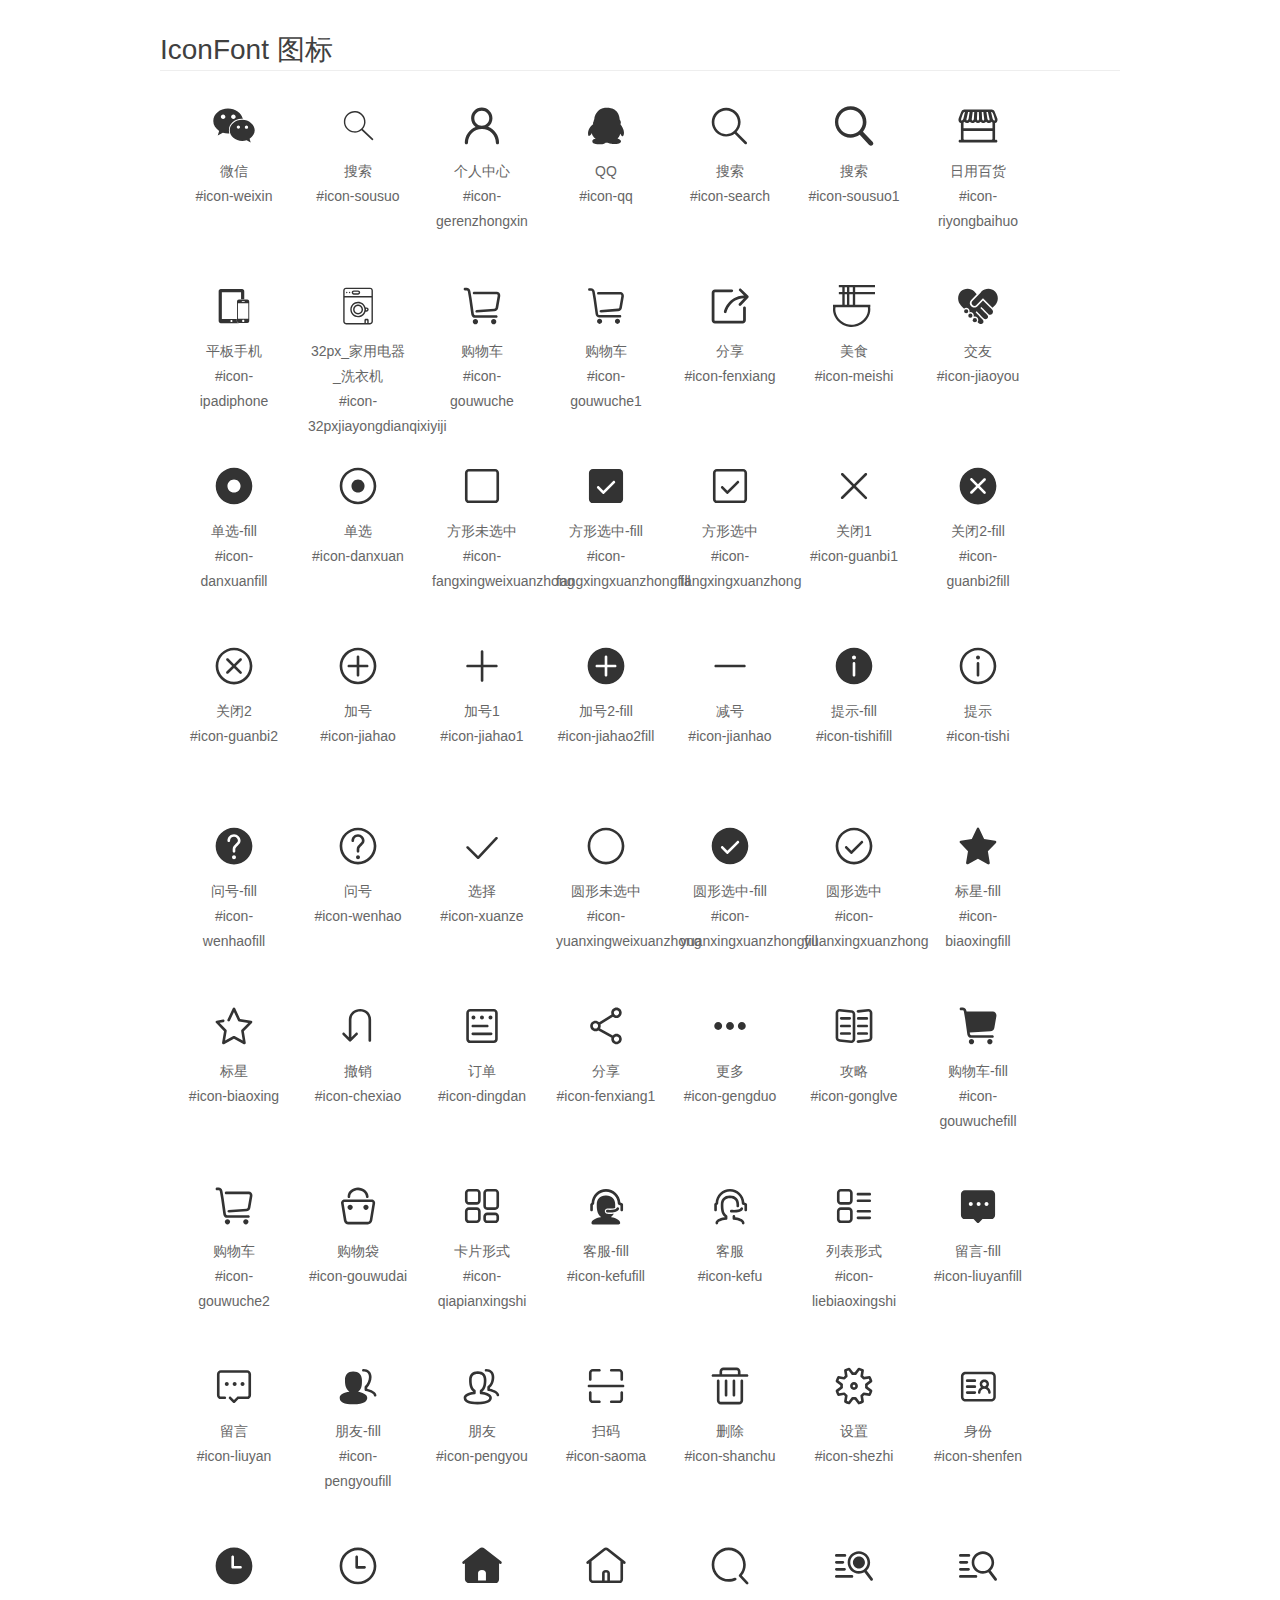
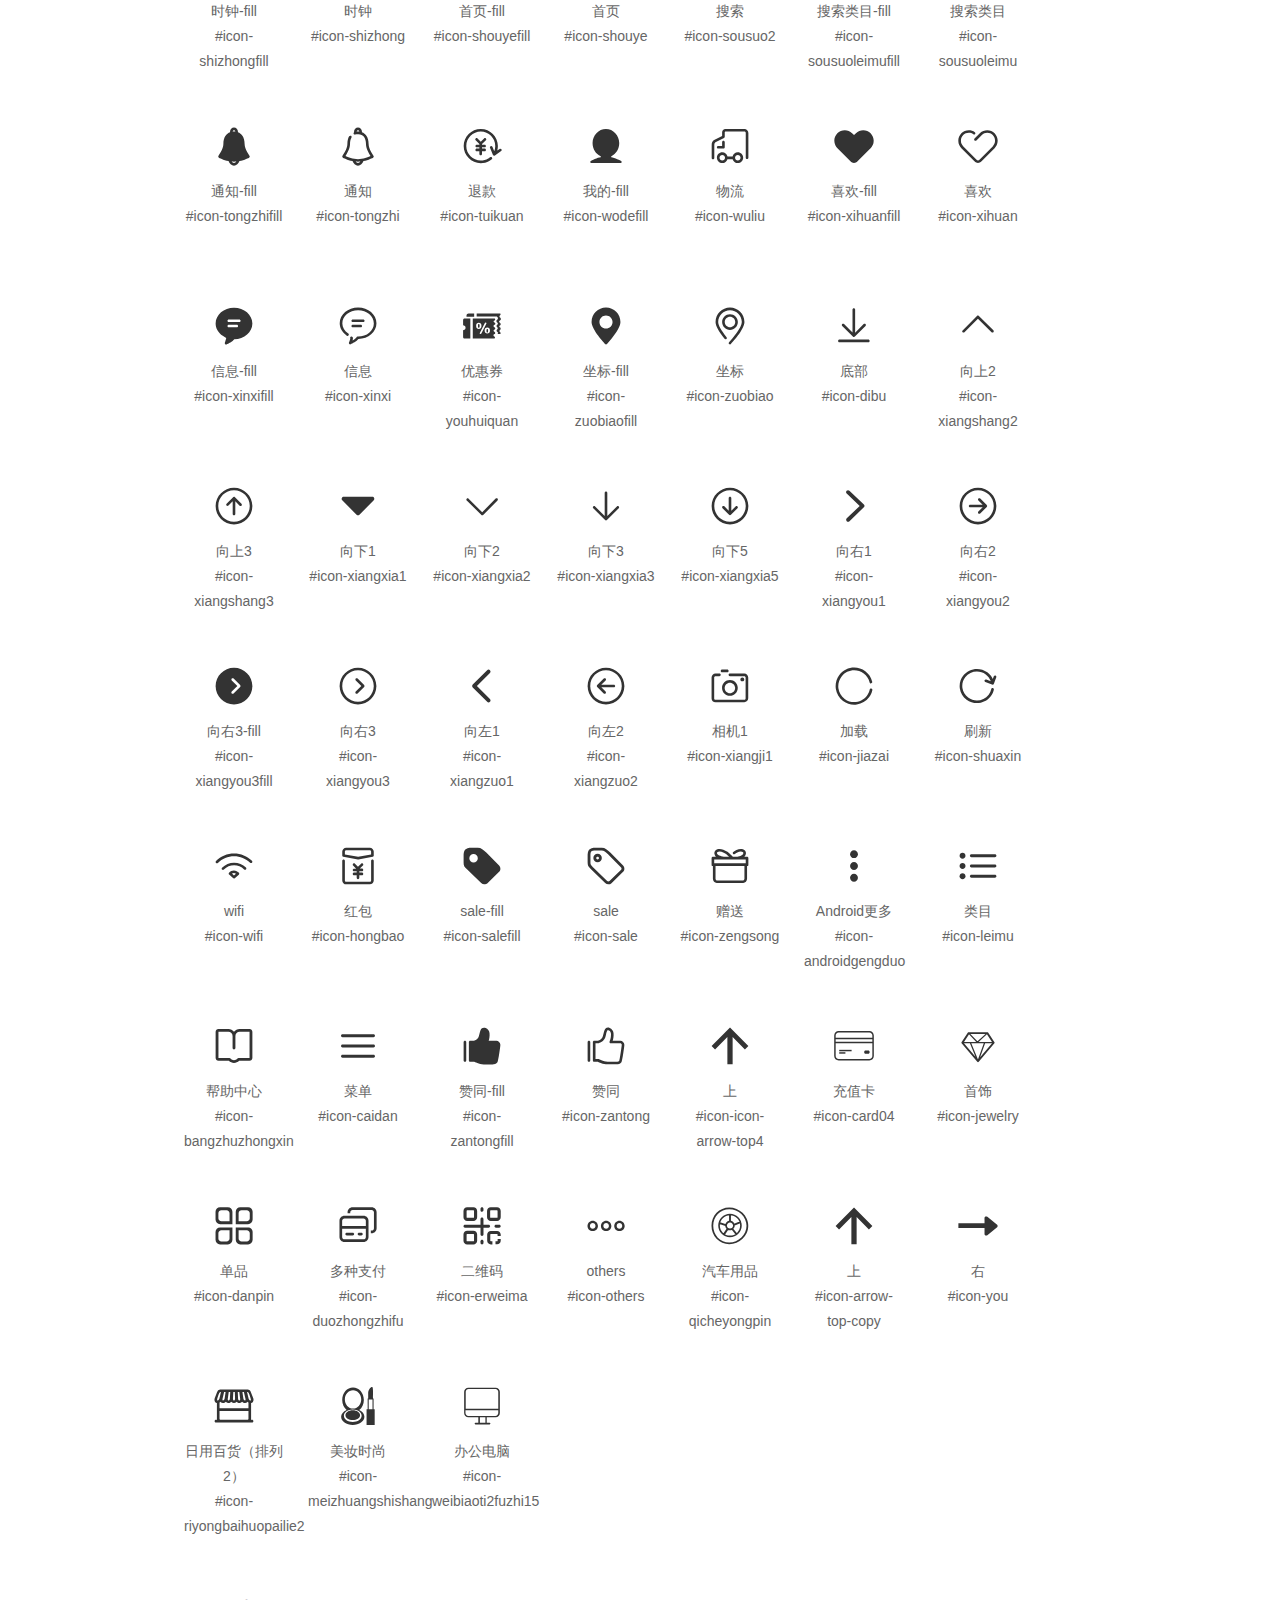
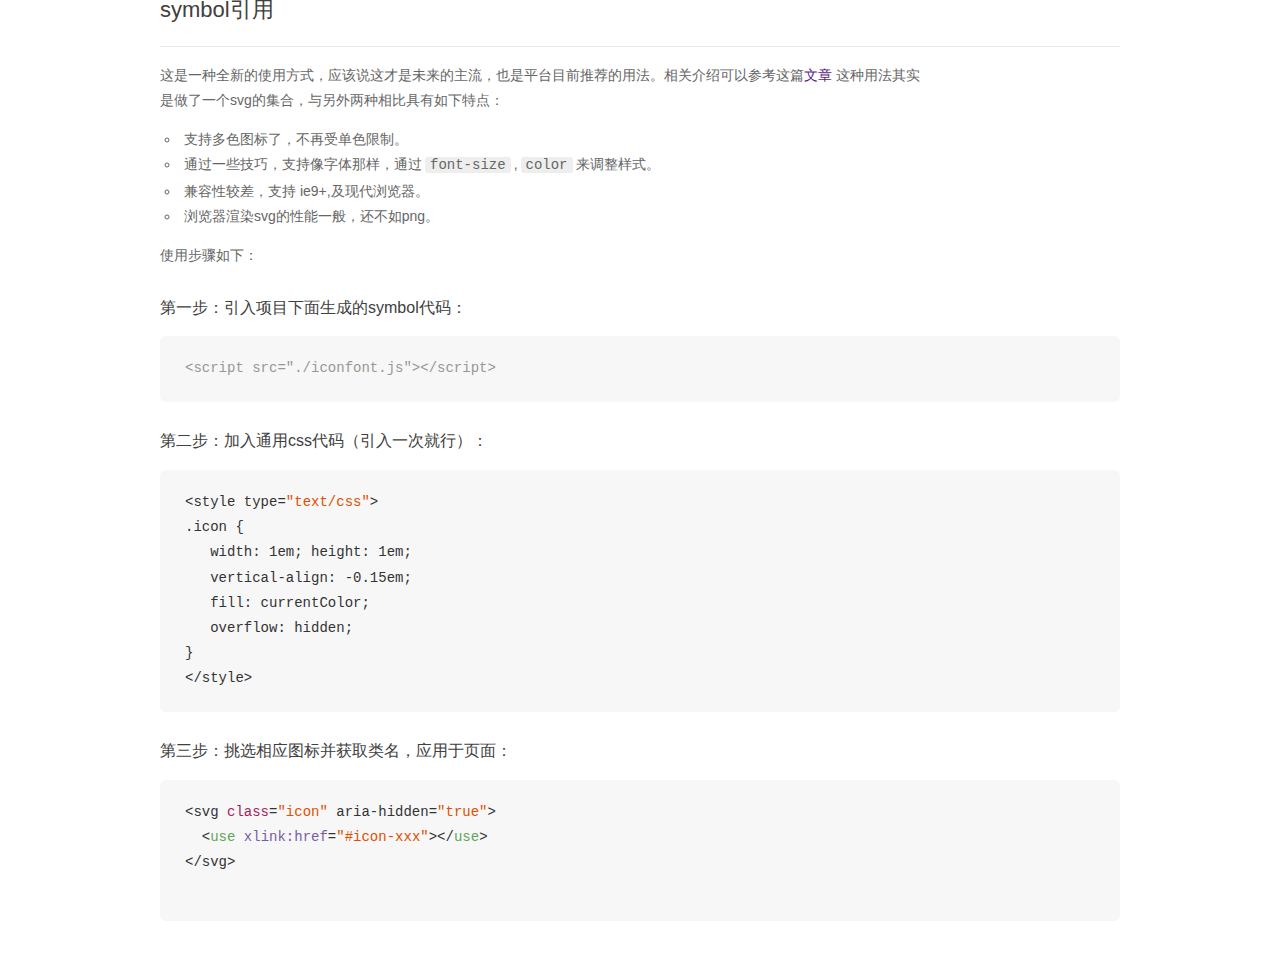
<file: js/iconfont/demo_symbol.html>
<!DOCTYPE html>
<html>
<head>
    <meta charset="utf-8"/>
    <title>IconFont</title>
    <link rel="stylesheet" href="demo.css">
    <script src="iconfont.js"></script>

    <style type="text/css">
        .icon {
          /* 通过设置 font-size 来改变图标大小 */
          width: 1em; height: 1em;
          /* 图标和文字相邻时，垂直对齐 */
          vertical-align: -0.15em;
          /* 通过设置 color 来改变 SVG 的颜色/fill */
          fill: currentColor;
          /* path 和 stroke 溢出 viewBox 部分在 IE 下会显示
             normalize.css 中也包含这行 */
          overflow: hidden;
        }

    </style>
</head>
<body>
    <div class="main markdown">
        <h1>IconFont 图标</h1>
        <ul class="icon_lists clear">
            
                <li>
                    <svg class="icon" aria-hidden="true">
                        <use xlink:href="#icon-weixin"></use>
                    </svg>
                    <div class="name">微信</div>
                    <div class="fontclass">#icon-weixin</div>
                </li>
            
                <li>
                    <svg class="icon" aria-hidden="true">
                        <use xlink:href="#icon-sousuo"></use>
                    </svg>
                    <div class="name">搜索</div>
                    <div class="fontclass">#icon-sousuo</div>
                </li>
            
                <li>
                    <svg class="icon" aria-hidden="true">
                        <use xlink:href="#icon-gerenzhongxin"></use>
                    </svg>
                    <div class="name">个人中心</div>
                    <div class="fontclass">#icon-gerenzhongxin</div>
                </li>
            
                <li>
                    <svg class="icon" aria-hidden="true">
                        <use xlink:href="#icon-qq"></use>
                    </svg>
                    <div class="name">QQ</div>
                    <div class="fontclass">#icon-qq</div>
                </li>
            
                <li>
                    <svg class="icon" aria-hidden="true">
                        <use xlink:href="#icon-search"></use>
                    </svg>
                    <div class="name">搜索</div>
                    <div class="fontclass">#icon-search</div>
                </li>
            
                <li>
                    <svg class="icon" aria-hidden="true">
                        <use xlink:href="#icon-sousuo1"></use>
                    </svg>
                    <div class="name">搜索</div>
                    <div class="fontclass">#icon-sousuo1</div>
                </li>
            
                <li>
                    <svg class="icon" aria-hidden="true">
                        <use xlink:href="#icon-riyongbaihuo"></use>
                    </svg>
                    <div class="name">日用百货</div>
                    <div class="fontclass">#icon-riyongbaihuo</div>
                </li>
            
                <li>
                    <svg class="icon" aria-hidden="true">
                        <use xlink:href="#icon-ipadiphone"></use>
                    </svg>
                    <div class="name">平板手机</div>
                    <div class="fontclass">#icon-ipadiphone</div>
                </li>
            
                <li>
                    <svg class="icon" aria-hidden="true">
                        <use xlink:href="#icon-32pxjiayongdianqixiyiji"></use>
                    </svg>
                    <div class="name">32px_家用电器_洗衣机</div>
                    <div class="fontclass">#icon-32pxjiayongdianqixiyiji</div>
                </li>
            
                <li>
                    <svg class="icon" aria-hidden="true">
                        <use xlink:href="#icon-gouwuche"></use>
                    </svg>
                    <div class="name">购物车</div>
                    <div class="fontclass">#icon-gouwuche</div>
                </li>
            
                <li>
                    <svg class="icon" aria-hidden="true">
                        <use xlink:href="#icon-gouwuche1"></use>
                    </svg>
                    <div class="name">购物车</div>
                    <div class="fontclass">#icon-gouwuche1</div>
                </li>
            
                <li>
                    <svg class="icon" aria-hidden="true">
                        <use xlink:href="#icon-fenxiang"></use>
                    </svg>
                    <div class="name">分享</div>
                    <div class="fontclass">#icon-fenxiang</div>
                </li>
            
                <li>
                    <svg class="icon" aria-hidden="true">
                        <use xlink:href="#icon-meishi"></use>
                    </svg>
                    <div class="name">美食</div>
                    <div class="fontclass">#icon-meishi</div>
                </li>
            
                <li>
                    <svg class="icon" aria-hidden="true">
                        <use xlink:href="#icon-jiaoyou"></use>
                    </svg>
                    <div class="name">交友</div>
                    <div class="fontclass">#icon-jiaoyou</div>
                </li>
            
                <li>
                    <svg class="icon" aria-hidden="true">
                        <use xlink:href="#icon-danxuanfill"></use>
                    </svg>
                    <div class="name">单选-fill</div>
                    <div class="fontclass">#icon-danxuanfill</div>
                </li>
            
                <li>
                    <svg class="icon" aria-hidden="true">
                        <use xlink:href="#icon-danxuan"></use>
                    </svg>
                    <div class="name">单选</div>
                    <div class="fontclass">#icon-danxuan</div>
                </li>
            
                <li>
                    <svg class="icon" aria-hidden="true">
                        <use xlink:href="#icon-fangxingweixuanzhong"></use>
                    </svg>
                    <div class="name">方形未选中</div>
                    <div class="fontclass">#icon-fangxingweixuanzhong</div>
                </li>
            
                <li>
                    <svg class="icon" aria-hidden="true">
                        <use xlink:href="#icon-fangxingxuanzhongfill"></use>
                    </svg>
                    <div class="name">方形选中-fill</div>
                    <div class="fontclass">#icon-fangxingxuanzhongfill</div>
                </li>
            
                <li>
                    <svg class="icon" aria-hidden="true">
                        <use xlink:href="#icon-fangxingxuanzhong"></use>
                    </svg>
                    <div class="name">方形选中</div>
                    <div class="fontclass">#icon-fangxingxuanzhong</div>
                </li>
            
                <li>
                    <svg class="icon" aria-hidden="true">
                        <use xlink:href="#icon-guanbi1"></use>
                    </svg>
                    <div class="name">关闭1</div>
                    <div class="fontclass">#icon-guanbi1</div>
                </li>
            
                <li>
                    <svg class="icon" aria-hidden="true">
                        <use xlink:href="#icon-guanbi2fill"></use>
                    </svg>
                    <div class="name">关闭2-fill</div>
                    <div class="fontclass">#icon-guanbi2fill</div>
                </li>
            
                <li>
                    <svg class="icon" aria-hidden="true">
                        <use xlink:href="#icon-guanbi2"></use>
                    </svg>
                    <div class="name">关闭2</div>
                    <div class="fontclass">#icon-guanbi2</div>
                </li>
            
                <li>
                    <svg class="icon" aria-hidden="true">
                        <use xlink:href="#icon-jiahao"></use>
                    </svg>
                    <div class="name">加号</div>
                    <div class="fontclass">#icon-jiahao</div>
                </li>
            
                <li>
                    <svg class="icon" aria-hidden="true">
                        <use xlink:href="#icon-jiahao1"></use>
                    </svg>
                    <div class="name">加号1</div>
                    <div class="fontclass">#icon-jiahao1</div>
                </li>
            
                <li>
                    <svg class="icon" aria-hidden="true">
                        <use xlink:href="#icon-jiahao2fill"></use>
                    </svg>
                    <div class="name">加号2-fill</div>
                    <div class="fontclass">#icon-jiahao2fill</div>
                </li>
            
                <li>
                    <svg class="icon" aria-hidden="true">
                        <use xlink:href="#icon-jianhao"></use>
                    </svg>
                    <div class="name">减号</div>
                    <div class="fontclass">#icon-jianhao</div>
                </li>
            
                <li>
                    <svg class="icon" aria-hidden="true">
                        <use xlink:href="#icon-tishifill"></use>
                    </svg>
                    <div class="name">提示-fill</div>
                    <div class="fontclass">#icon-tishifill</div>
                </li>
            
                <li>
                    <svg class="icon" aria-hidden="true">
                        <use xlink:href="#icon-tishi"></use>
                    </svg>
                    <div class="name">提示</div>
                    <div class="fontclass">#icon-tishi</div>
                </li>
            
                <li>
                    <svg class="icon" aria-hidden="true">
                        <use xlink:href="#icon-wenhaofill"></use>
                    </svg>
                    <div class="name">问号-fill</div>
                    <div class="fontclass">#icon-wenhaofill</div>
                </li>
            
                <li>
                    <svg class="icon" aria-hidden="true">
                        <use xlink:href="#icon-wenhao"></use>
                    </svg>
                    <div class="name">问号</div>
                    <div class="fontclass">#icon-wenhao</div>
                </li>
            
                <li>
                    <svg class="icon" aria-hidden="true">
                        <use xlink:href="#icon-xuanze"></use>
                    </svg>
                    <div class="name">选择</div>
                    <div class="fontclass">#icon-xuanze</div>
                </li>
            
                <li>
                    <svg class="icon" aria-hidden="true">
                        <use xlink:href="#icon-yuanxingweixuanzhong"></use>
                    </svg>
                    <div class="name">圆形未选中</div>
                    <div class="fontclass">#icon-yuanxingweixuanzhong</div>
                </li>
            
                <li>
                    <svg class="icon" aria-hidden="true">
                        <use xlink:href="#icon-yuanxingxuanzhongfill"></use>
                    </svg>
                    <div class="name">圆形选中-fill</div>
                    <div class="fontclass">#icon-yuanxingxuanzhongfill</div>
                </li>
            
                <li>
                    <svg class="icon" aria-hidden="true">
                        <use xlink:href="#icon-yuanxingxuanzhong"></use>
                    </svg>
                    <div class="name">圆形选中</div>
                    <div class="fontclass">#icon-yuanxingxuanzhong</div>
                </li>
            
                <li>
                    <svg class="icon" aria-hidden="true">
                        <use xlink:href="#icon-biaoxingfill"></use>
                    </svg>
                    <div class="name">标星-fill</div>
                    <div class="fontclass">#icon-biaoxingfill</div>
                </li>
            
                <li>
                    <svg class="icon" aria-hidden="true">
                        <use xlink:href="#icon-biaoxing"></use>
                    </svg>
                    <div class="name">标星</div>
                    <div class="fontclass">#icon-biaoxing</div>
                </li>
            
                <li>
                    <svg class="icon" aria-hidden="true">
                        <use xlink:href="#icon-chexiao"></use>
                    </svg>
                    <div class="name">撤销</div>
                    <div class="fontclass">#icon-chexiao</div>
                </li>
            
                <li>
                    <svg class="icon" aria-hidden="true">
                        <use xlink:href="#icon-dingdan"></use>
                    </svg>
                    <div class="name">订单</div>
                    <div class="fontclass">#icon-dingdan</div>
                </li>
            
                <li>
                    <svg class="icon" aria-hidden="true">
                        <use xlink:href="#icon-fenxiang1"></use>
                    </svg>
                    <div class="name">分享</div>
                    <div class="fontclass">#icon-fenxiang1</div>
                </li>
            
                <li>
                    <svg class="icon" aria-hidden="true">
                        <use xlink:href="#icon-gengduo"></use>
                    </svg>
                    <div class="name">更多</div>
                    <div class="fontclass">#icon-gengduo</div>
                </li>
            
                <li>
                    <svg class="icon" aria-hidden="true">
                        <use xlink:href="#icon-gonglve"></use>
                    </svg>
                    <div class="name">攻略</div>
                    <div class="fontclass">#icon-gonglve</div>
                </li>
            
                <li>
                    <svg class="icon" aria-hidden="true">
                        <use xlink:href="#icon-gouwuchefill"></use>
                    </svg>
                    <div class="name">购物车-fill</div>
                    <div class="fontclass">#icon-gouwuchefill</div>
                </li>
            
                <li>
                    <svg class="icon" aria-hidden="true">
                        <use xlink:href="#icon-gouwuche2"></use>
                    </svg>
                    <div class="name">购物车</div>
                    <div class="fontclass">#icon-gouwuche2</div>
                </li>
            
                <li>
                    <svg class="icon" aria-hidden="true">
                        <use xlink:href="#icon-gouwudai"></use>
                    </svg>
                    <div class="name">购物袋</div>
                    <div class="fontclass">#icon-gouwudai</div>
                </li>
            
                <li>
                    <svg class="icon" aria-hidden="true">
                        <use xlink:href="#icon-qiapianxingshi"></use>
                    </svg>
                    <div class="name">卡片形式</div>
                    <div class="fontclass">#icon-qiapianxingshi</div>
                </li>
            
                <li>
                    <svg class="icon" aria-hidden="true">
                        <use xlink:href="#icon-kefufill"></use>
                    </svg>
                    <div class="name">客服-fill</div>
                    <div class="fontclass">#icon-kefufill</div>
                </li>
            
                <li>
                    <svg class="icon" aria-hidden="true">
                        <use xlink:href="#icon-kefu"></use>
                    </svg>
                    <div class="name">客服</div>
                    <div class="fontclass">#icon-kefu</div>
                </li>
            
                <li>
                    <svg class="icon" aria-hidden="true">
                        <use xlink:href="#icon-liebiaoxingshi"></use>
                    </svg>
                    <div class="name">列表形式</div>
                    <div class="fontclass">#icon-liebiaoxingshi</div>
                </li>
            
                <li>
                    <svg class="icon" aria-hidden="true">
                        <use xlink:href="#icon-liuyanfill"></use>
                    </svg>
                    <div class="name">留言-fill</div>
                    <div class="fontclass">#icon-liuyanfill</div>
                </li>
            
                <li>
                    <svg class="icon" aria-hidden="true">
                        <use xlink:href="#icon-liuyan"></use>
                    </svg>
                    <div class="name">留言</div>
                    <div class="fontclass">#icon-liuyan</div>
                </li>
            
                <li>
                    <svg class="icon" aria-hidden="true">
                        <use xlink:href="#icon-pengyoufill"></use>
                    </svg>
                    <div class="name">朋友-fill</div>
                    <div class="fontclass">#icon-pengyoufill</div>
                </li>
            
                <li>
                    <svg class="icon" aria-hidden="true">
                        <use xlink:href="#icon-pengyou"></use>
                    </svg>
                    <div class="name">朋友</div>
                    <div class="fontclass">#icon-pengyou</div>
                </li>
            
                <li>
                    <svg class="icon" aria-hidden="true">
                        <use xlink:href="#icon-saoma"></use>
                    </svg>
                    <div class="name">扫码</div>
                    <div class="fontclass">#icon-saoma</div>
                </li>
            
                <li>
                    <svg class="icon" aria-hidden="true">
                        <use xlink:href="#icon-shanchu"></use>
                    </svg>
                    <div class="name">删除</div>
                    <div class="fontclass">#icon-shanchu</div>
                </li>
            
                <li>
                    <svg class="icon" aria-hidden="true">
                        <use xlink:href="#icon-shezhi"></use>
                    </svg>
                    <div class="name">设置</div>
                    <div class="fontclass">#icon-shezhi</div>
                </li>
            
                <li>
                    <svg class="icon" aria-hidden="true">
                        <use xlink:href="#icon-shenfen"></use>
                    </svg>
                    <div class="name">身份</div>
                    <div class="fontclass">#icon-shenfen</div>
                </li>
            
                <li>
                    <svg class="icon" aria-hidden="true">
                        <use xlink:href="#icon-shizhongfill"></use>
                    </svg>
                    <div class="name">时钟-fill</div>
                    <div class="fontclass">#icon-shizhongfill</div>
                </li>
            
                <li>
                    <svg class="icon" aria-hidden="true">
                        <use xlink:href="#icon-shizhong"></use>
                    </svg>
                    <div class="name">时钟</div>
                    <div class="fontclass">#icon-shizhong</div>
                </li>
            
                <li>
                    <svg class="icon" aria-hidden="true">
                        <use xlink:href="#icon-shouyefill"></use>
                    </svg>
                    <div class="name">首页-fill</div>
                    <div class="fontclass">#icon-shouyefill</div>
                </li>
            
                <li>
                    <svg class="icon" aria-hidden="true">
                        <use xlink:href="#icon-shouye"></use>
                    </svg>
                    <div class="name">首页</div>
                    <div class="fontclass">#icon-shouye</div>
                </li>
            
                <li>
                    <svg class="icon" aria-hidden="true">
                        <use xlink:href="#icon-sousuo2"></use>
                    </svg>
                    <div class="name">搜索</div>
                    <div class="fontclass">#icon-sousuo2</div>
                </li>
            
                <li>
                    <svg class="icon" aria-hidden="true">
                        <use xlink:href="#icon-sousuoleimufill"></use>
                    </svg>
                    <div class="name">搜索类目-fill</div>
                    <div class="fontclass">#icon-sousuoleimufill</div>
                </li>
            
                <li>
                    <svg class="icon" aria-hidden="true">
                        <use xlink:href="#icon-sousuoleimu"></use>
                    </svg>
                    <div class="name">搜索类目</div>
                    <div class="fontclass">#icon-sousuoleimu</div>
                </li>
            
                <li>
                    <svg class="icon" aria-hidden="true">
                        <use xlink:href="#icon-tongzhifill"></use>
                    </svg>
                    <div class="name">通知-fill</div>
                    <div class="fontclass">#icon-tongzhifill</div>
                </li>
            
                <li>
                    <svg class="icon" aria-hidden="true">
                        <use xlink:href="#icon-tongzhi"></use>
                    </svg>
                    <div class="name">通知</div>
                    <div class="fontclass">#icon-tongzhi</div>
                </li>
            
                <li>
                    <svg class="icon" aria-hidden="true">
                        <use xlink:href="#icon-tuikuan"></use>
                    </svg>
                    <div class="name">退款</div>
                    <div class="fontclass">#icon-tuikuan</div>
                </li>
            
                <li>
                    <svg class="icon" aria-hidden="true">
                        <use xlink:href="#icon-wodefill"></use>
                    </svg>
                    <div class="name">我的-fill</div>
                    <div class="fontclass">#icon-wodefill</div>
                </li>
            
                <li>
                    <svg class="icon" aria-hidden="true">
                        <use xlink:href="#icon-wuliu"></use>
                    </svg>
                    <div class="name">物流</div>
                    <div class="fontclass">#icon-wuliu</div>
                </li>
            
                <li>
                    <svg class="icon" aria-hidden="true">
                        <use xlink:href="#icon-xihuanfill"></use>
                    </svg>
                    <div class="name">喜欢-fill</div>
                    <div class="fontclass">#icon-xihuanfill</div>
                </li>
            
                <li>
                    <svg class="icon" aria-hidden="true">
                        <use xlink:href="#icon-xihuan"></use>
                    </svg>
                    <div class="name">喜欢</div>
                    <div class="fontclass">#icon-xihuan</div>
                </li>
            
                <li>
                    <svg class="icon" aria-hidden="true">
                        <use xlink:href="#icon-xinxifill"></use>
                    </svg>
                    <div class="name">信息-fill</div>
                    <div class="fontclass">#icon-xinxifill</div>
                </li>
            
                <li>
                    <svg class="icon" aria-hidden="true">
                        <use xlink:href="#icon-xinxi"></use>
                    </svg>
                    <div class="name">信息</div>
                    <div class="fontclass">#icon-xinxi</div>
                </li>
            
                <li>
                    <svg class="icon" aria-hidden="true">
                        <use xlink:href="#icon-youhuiquan"></use>
                    </svg>
                    <div class="name">优惠券</div>
                    <div class="fontclass">#icon-youhuiquan</div>
                </li>
            
                <li>
                    <svg class="icon" aria-hidden="true">
                        <use xlink:href="#icon-zuobiaofill"></use>
                    </svg>
                    <div class="name">坐标-fill</div>
                    <div class="fontclass">#icon-zuobiaofill</div>
                </li>
            
                <li>
                    <svg class="icon" aria-hidden="true">
                        <use xlink:href="#icon-zuobiao"></use>
                    </svg>
                    <div class="name">坐标</div>
                    <div class="fontclass">#icon-zuobiao</div>
                </li>
            
                <li>
                    <svg class="icon" aria-hidden="true">
                        <use xlink:href="#icon-dibu"></use>
                    </svg>
                    <div class="name">底部</div>
                    <div class="fontclass">#icon-dibu</div>
                </li>
            
                <li>
                    <svg class="icon" aria-hidden="true">
                        <use xlink:href="#icon-xiangshang2"></use>
                    </svg>
                    <div class="name">向上2</div>
                    <div class="fontclass">#icon-xiangshang2</div>
                </li>
            
                <li>
                    <svg class="icon" aria-hidden="true">
                        <use xlink:href="#icon-xiangshang3"></use>
                    </svg>
                    <div class="name">向上3</div>
                    <div class="fontclass">#icon-xiangshang3</div>
                </li>
            
                <li>
                    <svg class="icon" aria-hidden="true">
                        <use xlink:href="#icon-xiangxia1"></use>
                    </svg>
                    <div class="name">向下1</div>
                    <div class="fontclass">#icon-xiangxia1</div>
                </li>
            
                <li>
                    <svg class="icon" aria-hidden="true">
                        <use xlink:href="#icon-xiangxia2"></use>
                    </svg>
                    <div class="name">向下2</div>
                    <div class="fontclass">#icon-xiangxia2</div>
                </li>
            
                <li>
                    <svg class="icon" aria-hidden="true">
                        <use xlink:href="#icon-xiangxia3"></use>
                    </svg>
                    <div class="name">向下3</div>
                    <div class="fontclass">#icon-xiangxia3</div>
                </li>
            
                <li>
                    <svg class="icon" aria-hidden="true">
                        <use xlink:href="#icon-xiangxia5"></use>
                    </svg>
                    <div class="name">向下5</div>
                    <div class="fontclass">#icon-xiangxia5</div>
                </li>
            
                <li>
                    <svg class="icon" aria-hidden="true">
                        <use xlink:href="#icon-xiangyou1"></use>
                    </svg>
                    <div class="name">向右1</div>
                    <div class="fontclass">#icon-xiangyou1</div>
                </li>
            
                <li>
                    <svg class="icon" aria-hidden="true">
                        <use xlink:href="#icon-xiangyou2"></use>
                    </svg>
                    <div class="name">向右2</div>
                    <div class="fontclass">#icon-xiangyou2</div>
                </li>
            
                <li>
                    <svg class="icon" aria-hidden="true">
                        <use xlink:href="#icon-xiangyou3fill"></use>
                    </svg>
                    <div class="name">向右3-fill</div>
                    <div class="fontclass">#icon-xiangyou3fill</div>
                </li>
            
                <li>
                    <svg class="icon" aria-hidden="true">
                        <use xlink:href="#icon-xiangyou3"></use>
                    </svg>
                    <div class="name">向右3</div>
                    <div class="fontclass">#icon-xiangyou3</div>
                </li>
            
                <li>
                    <svg class="icon" aria-hidden="true">
                        <use xlink:href="#icon-xiangzuo1"></use>
                    </svg>
                    <div class="name">向左1</div>
                    <div class="fontclass">#icon-xiangzuo1</div>
                </li>
            
                <li>
                    <svg class="icon" aria-hidden="true">
                        <use xlink:href="#icon-xiangzuo2"></use>
                    </svg>
                    <div class="name">向左2</div>
                    <div class="fontclass">#icon-xiangzuo2</div>
                </li>
            
                <li>
                    <svg class="icon" aria-hidden="true">
                        <use xlink:href="#icon-xiangji1"></use>
                    </svg>
                    <div class="name">相机1</div>
                    <div class="fontclass">#icon-xiangji1</div>
                </li>
            
                <li>
                    <svg class="icon" aria-hidden="true">
                        <use xlink:href="#icon-jiazai"></use>
                    </svg>
                    <div class="name">加载</div>
                    <div class="fontclass">#icon-jiazai</div>
                </li>
            
                <li>
                    <svg class="icon" aria-hidden="true">
                        <use xlink:href="#icon-shuaxin"></use>
                    </svg>
                    <div class="name">刷新</div>
                    <div class="fontclass">#icon-shuaxin</div>
                </li>
            
                <li>
                    <svg class="icon" aria-hidden="true">
                        <use xlink:href="#icon-wifi"></use>
                    </svg>
                    <div class="name">wifi</div>
                    <div class="fontclass">#icon-wifi</div>
                </li>
            
                <li>
                    <svg class="icon" aria-hidden="true">
                        <use xlink:href="#icon-hongbao"></use>
                    </svg>
                    <div class="name">红包</div>
                    <div class="fontclass">#icon-hongbao</div>
                </li>
            
                <li>
                    <svg class="icon" aria-hidden="true">
                        <use xlink:href="#icon-salefill"></use>
                    </svg>
                    <div class="name">sale-fill</div>
                    <div class="fontclass">#icon-salefill</div>
                </li>
            
                <li>
                    <svg class="icon" aria-hidden="true">
                        <use xlink:href="#icon-sale"></use>
                    </svg>
                    <div class="name">sale</div>
                    <div class="fontclass">#icon-sale</div>
                </li>
            
                <li>
                    <svg class="icon" aria-hidden="true">
                        <use xlink:href="#icon-zengsong"></use>
                    </svg>
                    <div class="name">赠送</div>
                    <div class="fontclass">#icon-zengsong</div>
                </li>
            
                <li>
                    <svg class="icon" aria-hidden="true">
                        <use xlink:href="#icon-androidgengduo"></use>
                    </svg>
                    <div class="name">Android更多</div>
                    <div class="fontclass">#icon-androidgengduo</div>
                </li>
            
                <li>
                    <svg class="icon" aria-hidden="true">
                        <use xlink:href="#icon-leimu"></use>
                    </svg>
                    <div class="name">类目</div>
                    <div class="fontclass">#icon-leimu</div>
                </li>
            
                <li>
                    <svg class="icon" aria-hidden="true">
                        <use xlink:href="#icon-bangzhuzhongxin"></use>
                    </svg>
                    <div class="name">帮助中心</div>
                    <div class="fontclass">#icon-bangzhuzhongxin</div>
                </li>
            
                <li>
                    <svg class="icon" aria-hidden="true">
                        <use xlink:href="#icon-caidan"></use>
                    </svg>
                    <div class="name">菜单</div>
                    <div class="fontclass">#icon-caidan</div>
                </li>
            
                <li>
                    <svg class="icon" aria-hidden="true">
                        <use xlink:href="#icon-zantongfill"></use>
                    </svg>
                    <div class="name">赞同-fill</div>
                    <div class="fontclass">#icon-zantongfill</div>
                </li>
            
                <li>
                    <svg class="icon" aria-hidden="true">
                        <use xlink:href="#icon-zantong"></use>
                    </svg>
                    <div class="name">赞同</div>
                    <div class="fontclass">#icon-zantong</div>
                </li>
            
                <li>
                    <svg class="icon" aria-hidden="true">
                        <use xlink:href="#icon-icon-arrow-top4"></use>
                    </svg>
                    <div class="name">上</div>
                    <div class="fontclass">#icon-icon-arrow-top4</div>
                </li>
            
                <li>
                    <svg class="icon" aria-hidden="true">
                        <use xlink:href="#icon-card04"></use>
                    </svg>
                    <div class="name">充值卡</div>
                    <div class="fontclass">#icon-card04</div>
                </li>
            
                <li>
                    <svg class="icon" aria-hidden="true">
                        <use xlink:href="#icon-jewelry"></use>
                    </svg>
                    <div class="name">首饰</div>
                    <div class="fontclass">#icon-jewelry</div>
                </li>
            
                <li>
                    <svg class="icon" aria-hidden="true">
                        <use xlink:href="#icon-danpin"></use>
                    </svg>
                    <div class="name">单品</div>
                    <div class="fontclass">#icon-danpin</div>
                </li>
            
                <li>
                    <svg class="icon" aria-hidden="true">
                        <use xlink:href="#icon-duozhongzhifu"></use>
                    </svg>
                    <div class="name">多种支付</div>
                    <div class="fontclass">#icon-duozhongzhifu</div>
                </li>
            
                <li>
                    <svg class="icon" aria-hidden="true">
                        <use xlink:href="#icon-erweima"></use>
                    </svg>
                    <div class="name">二维码</div>
                    <div class="fontclass">#icon-erweima</div>
                </li>
            
                <li>
                    <svg class="icon" aria-hidden="true">
                        <use xlink:href="#icon-others"></use>
                    </svg>
                    <div class="name">others</div>
                    <div class="fontclass">#icon-others</div>
                </li>
            
                <li>
                    <svg class="icon" aria-hidden="true">
                        <use xlink:href="#icon-qicheyongpin"></use>
                    </svg>
                    <div class="name">汽车用品</div>
                    <div class="fontclass">#icon-qicheyongpin</div>
                </li>
            
                <li>
                    <svg class="icon" aria-hidden="true">
                        <use xlink:href="#icon-arrow-top-copy"></use>
                    </svg>
                    <div class="name">上</div>
                    <div class="fontclass">#icon-arrow-top-copy</div>
                </li>
            
                <li>
                    <svg class="icon" aria-hidden="true">
                        <use xlink:href="#icon-you"></use>
                    </svg>
                    <div class="name">右</div>
                    <div class="fontclass">#icon-you</div>
                </li>
            
                <li>
                    <svg class="icon" aria-hidden="true">
                        <use xlink:href="#icon-riyongbaihuopailie2"></use>
                    </svg>
                    <div class="name">日用百货（排列2）</div>
                    <div class="fontclass">#icon-riyongbaihuopailie2</div>
                </li>
            
                <li>
                    <svg class="icon" aria-hidden="true">
                        <use xlink:href="#icon-meizhuangshishang"></use>
                    </svg>
                    <div class="name">美妆时尚</div>
                    <div class="fontclass">#icon-meizhuangshishang</div>
                </li>
            
                <li>
                    <svg class="icon" aria-hidden="true">
                        <use xlink:href="#icon-weibiaoti2fuzhi15"></use>
                    </svg>
                    <div class="name">办公电脑</div>
                    <div class="fontclass">#icon-weibiaoti2fuzhi15</div>
                </li>
            
        </ul>


        <h2 id="symbol-">symbol引用</h2>
        <hr>

        <p>这是一种全新的使用方式，应该说这才是未来的主流，也是平台目前推荐的用法。相关介绍可以参考这篇<a href="">文章</a>
        这种用法其实是做了一个svg的集合，与另外两种相比具有如下特点：</p>
        <ul>
          <li>支持多色图标了，不再受单色限制。</li>
          <li>通过一些技巧，支持像字体那样，通过<code>font-size</code>,<code>color</code>来调整样式。</li>
          <li>兼容性较差，支持 ie9+,及现代浏览器。</li>
          <li>浏览器渲染svg的性能一般，还不如png。</li>
        </ul>
        <p>使用步骤如下：</p>
        <h3 id="-symbol-">第一步：引入项目下面生成的symbol代码：</h3>
        <pre><code class="lang-js hljs javascript"><span class="hljs-comment">&lt;script src="./iconfont.js"&gt;&lt;/script&gt;</span></code></pre>
        <h3 id="-css-">第二步：加入通用css代码（引入一次就行）：</h3>
        <pre><code class="lang-js hljs javascript">&lt;style type=<span class="hljs-string">"text/css"</span>&gt;
.icon {
   width: <span class="hljs-number">1</span>em; height: <span class="hljs-number">1</span>em;
   vertical-align: <span class="hljs-number">-0.15</span>em;
   fill: currentColor;
   overflow: hidden;
}
&lt;<span class="hljs-regexp">/style&gt;</span></code></pre>
        <h3 id="-">第三步：挑选相应图标并获取类名，应用于页面：</h3>
        <pre><code class="lang-js hljs javascript">&lt;svg <span class="hljs-class"><span class="hljs-keyword">class</span></span>=<span class="hljs-string">"icon"</span> aria-hidden=<span class="hljs-string">"true"</span>&gt;<span class="xml"><span class="hljs-tag">
  &lt;<span class="hljs-name">use</span> <span class="hljs-attr">xlink:href</span>=<span class="hljs-string">"#icon-xxx"</span>&gt;</span><span class="hljs-tag">&lt;/<span class="hljs-name">use</span>&gt;</span>
</span>&lt;<span class="hljs-regexp">/svg&gt;
        </span></code></pre>
    </div>
</body>
</html>
</file>
<file: css/common.css>
/*清除浮动*/
.pet-clearfix:after{content:".";display:block;height:0;clear:both;visibility:hidden;}
.pet-clearfix{zoom:1;}
ol,ul{list-style:none;}
/*为底部导航留占位*/
.pet-content{
  padding-bottom:50px;
}
</file>
<file: css/address.css>
/* 
* @Author: Marte
* @Date:   2017-07-14 16:24:20
* @Last Modified by:   Marte
* @Last Modified time: 2017-07-16 08:59:03
*/
html{
    background: #fff;
}
.pet-add-header{
    background:#fff;
}
.pet-add-header a{
    color:#333;
}
.pet-add-header a.mui-pull-right{
    font-size:14px;
    line-height: 24px;
}
 .pet-add-list{
    margin-top:0!important;
 }

 .pet-add-list li{
    background:#f7f7f7;
 }
 .pet-add-list li:after{
    left: 0;
}
.pet-add-name{
    margin-bottom: 12px;
    color: #2c2c2c;
}
.pet-add-detail{
    font-size: 14px;
    color: #2c2c2c;
    line-height: 24px;
}
.pet-add-edit a{
    margin-left: 15px;
    color: #2c2c2c;
    font-size: 14px;
}

/*新增地址 start*/
.pet-addad-header a{
    color: #333;
}
.pet-addad-header a.mui-pull-right {
    font-size: 14px;
    line-height: 24px;
}
/*新增地址 end*/
</file>
<file: css/addadress.css>
/*鍗ら搯纰屾ゼ*/
.hyg-g-input-group .hyg-g-input-row{
    height: 46px;
}
.hyg-g-input-group .hyg-g-input-row input,
.hyg-g-input-group .hyg-g-input-row select{
    height: 45px;
}
.hyg-g-input-group .hyg-g-input-row span:first-child{
    position: absolute;
    padding: 15px 7px;
    color: red;
}
.hyg-g-input-row label{
    position: relative;
    font-size: 14px;
    padding: 15px;
}

.hyg-g-input-row input{
    width: 35%;
}
.hyg-g-input-row .mui-active{
    border-color: #ffae00;
    background-color: #ffae00;
}
/*璧傛灇鑴犺劊鑴宠劉鑴曡劎*/
.hyg-g-user-detail{
    background: url("../images/user/bg01.jpg") no-repeat;
    padding: 20px 0;
    color: #fff;
    background-size: 100% 100%;
    z-index: 2;
}
.hyg-g-user-detail .mui-active{
    background: transparent;
}
.hyg-g-user-detail .hyg-g-recharge{
    color: #df231c;
    background: #fff;
}
.hyg-g-user-detail-baseInfo img.mui-media-object{
    line-height: 55px;
    max-width: 55px;
    height: 55px;
}
.hyg-g-user-detail-baseInfo  .mui-media-body{
    font-weight: bold;
    height: 55px;
    padding: 5px 0;
    line-height: 22px;
}
.hyg-g-user-detail-baseInfo  .mui-media-body p{
    color: #fff;
    font-weight: normal;
}
    /*椴佺洸鑴扮鎺抽簱鑴滄ゼ*/
.hyg-g-recharge{
    margin-left: 15px;
}
.hyg-g-icon-right{
    position: absolute;
    right: 13px;
    top: 25px;
}

/*tab妞わ拷*/
.hyg-g-tab{
    margin: 12px 0;
}
.hyg-g-tab-title li{
    width: 50%;
    padding: 8px;
    text-align: center;
    background: #fff;
    border-bottom: 1px solid #d5d5d5;
    border-right: 1px solid #d5d5d5;
    font-size: 14px;

}
.hyg-g-tab-title.hyg-g-tab-charge li{
    position: relative;
    width: 100%;
    height: 52px;
}
.hyg-g-tab-title li:last-child{
    border-right: none;
}
.hyg-g-tab-title .hyg-g-tab-active{
    color: #df231c;
    border-bottom: 1px solid #fff;
    position: relative;
}
.hyg-g-tab-title .hyg-g-tab-active:after{
    content: "";
    width: 100%;
    height: 3px;
    display: inline-block;
    background: #fff;
    position: absolute;
    bottom: -3px;
    left: 0;
    z-index: 9;
}
.hyg-g-tab-item{
    padding: 8px 2%;
     background: #fff;
   /*border-top: 1px solid #bbb;
  border-bottom: 1px solid #bbb; */
}
/*椴佺洸鑴扮*/
.hyg-g-moneySelector-title{
    margin: 8px 0;
    font-size: 14px;
}
.hyg-g-moneySelector-item{
    display: inline-block;
    padding: 7px;
    border: 1px solid #ddd;
    width: 30%;
    text-align: center;
    margin-top: 10px;
    margin-left: 2%;
}

.hyg-g-cycbtn{
    margin-left: 1%;
    margin-top: 3px;
}
.hyg-g-recharge-input-wrap{
    position: relative;
}
.hgy-g-tips{
    position: absolute;
    display: block;
    font-size: 12px;
    top: 38px;
    right: 2%;
}
/*閺€鎯版彛閸︽澘娼冭矾*/
.hyg-g-shipAddress-wrap li{
    font-size: 14px;
}
.hyg-g-shipAddress-name{
    margin-bottom: 12px;
    color: #2c2c2c;
}
.hyg-g-shipAddress-detail p{
    font-size: 14px;
    color: #2c2c2c;
    line-height: 24px;
}
.hyg-g-shipAddress-edit a{
    margin-left: 15px;
    color: #2c2c2c;
    font-size:14px;
}
.hyg-g-shipAddress-edit a span{
  font-size:20px;
}
.hyg-g-noShipAddress{
    text-align: center;
    line-height: 90px;
}

/*閹绘劗骞囬悽瀹狀嚞--fjs*/
div.hyg-g-commis{
    margin-top:10px;
}
div.hyg-g-commis h1{
    font-size:18px;
    padding:10px 15px;
    background:#f7f7f7;
    border:1px solid #d5d5d5;
    border-bottom:none;
}
div.hyg-g-commis .hyg-g-commismsg{
    padding:10px 15px;
    background:#fff;
    border:1px solid #d5d5d5;
    border-top:none;
}
div.hyg-g-commis .hyg-g-commismsg p{
    margin-bottom:10px;
    color:#ff3d00;
}
div.hyg-g-commis .hyg-g-commismsg p:last-child{
    color:#2c2c2c;
}
div.hyg-g-commis .hyg-g-commismsg p span{
    color:#2c2c2c;
}
div.hyg-g-commis>p{
    padding:15px;
    color:#2c2c2c;
}
.mui-content div.hyg-g-commis span.hyg-g-red{
    color:#ff3d00;
}
div.hyg-g-commis span.hyg-g-small{
    font-size:12px;
    color:#999999;
}
div.hyg-g-commis form{
    padding:0 15px;
    font-size:14px;
}
div.hyg-g-commis input{
    width:60px;
    border:1px solid #ffb300;
    height:20px;
    text-align:center;
}
div.hyg-g-commis .submit{
    display:block;
    background:#df231c;
    border-radius:4px;
    width:100%;
    color:#fff;
    padding:10px 0;
    margin-top:20px;
    text-align:center;
}
/*閹绘劗骞囬悽瀹狀嚞end--fjs*/

/*閹存垹娈戞稉鎾崇潣娴滃瞼娣惍涔籺art--fjs*/
.hyg-g-exclusiveCode{
    padding:15px;
}
.hyg-g-exclusiveCode h1{
    font-size:15px;
    padding-top:15px;
}
.hyg-g-exclusiveCode p{
    margin-top:40px;
    margin-bottom:15px;
    font-size:14px;
    text-align:center;
    color:#2c2c2c;
}
.hyg-g-exclusiveCode img{
    display:block;
    margin:0 auto;
    width:60%;
}
/*閹存垹娈戞稉鎾崇潣娴滃瞼娣惍涔猲d--fjs*/
/*娴ｏ綁鍣鹃弰搴ｇ矎start--fjs*/
.hyg-g-gocommis{
    background:#df231c;
    display:block;
    padding:3% 0;
    color:#fff;
    margin:0 auto;
    text-align:center;
    border-radius:4px;
    width:40%;
}
.mui-content div.hyg-g-commismsg p.hyg-g-pro{
    font-size:12px;
    color:#999;
    margin-top:10px;
    margin-bottom:0;
}
.hyg-g-commisDetail ul{
    border:1px solid #d5d5d5;
    margin-top:10px;
    background:#fff;
}
.hyg-g-commisDetail ul li{
    margin:10px 0;
}
.hyg-g-commisDetail ul li span{
    display:inline-block;
    width:25%;
    text-align:center;
    float:left;
    font-size:14px;
    color:#2c2c2c;
}
ul li span.hyg-g-0079fe{
    color:#0079fe;
}
span.hyg-g-0079fe{
    color:#0079fe;
}
span.hyg-g-ff3d00{
    color:#ff3d00;
}
ul li span.hyg-g-ff3d00{
    color:#ff3d00;
}

/*娴ｏ綁鍣鹃弰搴ｇ矎end--fjs*/
/*闁拷鐠囧嘲銈介崣瀣灙鐞涒暞tart--fjs*/
.hyg-g-friendslist ul li span:nth-child(2){
    width:40%;
}
.hyg-g-friendslist ul li span{
    float:left;
    width:30%;
    min-height:21px;
}
div.hyg-g-commis p.hyg-g-people{
    padding:0 15px;
    text-align:center;
    margin-top:10px;
}
.hyg-g-commis #segmentedControl{
    border:1px solid #d5d5d5;
    background:#fff;
}
.hyg-g-commis #segmentedControl a{
    border-right:1px solid #d5d5d5;
}
.hyg-g-commis #segmentedControl a:last-child{
    border-right:1px solid transparent;
}
.hyg-g-commis #segmentedControl a.mui-active{
    color:#df231c;
    border-bottom:2px solid #df231c;
}
.hyg-g-commis .mui-control-content{
    background:#fff;
    padding:0 0 10px;
    border:1px solid #d5d5d5;
    border-top:none;
}
.hyg-g-commis .mui-control-content p{
    padding:0 15px;
    font-size:12px;
}
.hyg-g-commis p.hyg-g-link{
    border:1px solid #d5d5d5;
    padding:5px 0;
    margin:5px 15px;
    color:#2c2c2c;
    text-align:center;
}
.hyg-g-commis p.hyg-g-tabp{
    padding:10px 15px;
    color:#2c2c2c;
    font-size:14px;
}
.hyg-g-commis #item1 button{
    padding:2% 3%;
    background:#df231c;
    color:#fff;
    border-radius:4px;
    display:block;
    margin:10px auto;
}

.hyg-g-commis #item2 p:nth-child(2){
    text-align:center;
    color:#2c2c2c;
}
.hyg-g-commis #item2 img{
    width:60%;
    display:block;
    margin:0 auto;
}
.hyg-g-commis #item3 p:nth-child(2){
    text-align:center;
    font-size:15px;
    margin:5px 0 15px;
}
/*闁拷鐠囧嘲銈介崣瀣灙鐞涒暋nd--fjs*/

/*鐠愶附鍩涢弰搴ｇ矎strat*/
.hyg-g-account-detail{
    background: #fff;
    border-top:1px solid #d5d5d5 ;
}
.hyg-g-account-detail li{
    border-bottom:1px solid #d5d5d5 ;
}
.hyg-g-account-detail li div{
    display: inline-block;
    padding: 12px;
    vertical-align: middle;
}
.hyg-g-account-detail li:first-child div:first-child{
    padding: 0 0 0 12px;
    line-height: 56px;
}
.hyg-g-account-detail li:last-child div{
    width: 50%;
    font-size: 14px;
}
.hyg-g-account-detail li:last-child div:last-child{
    border-left: 1px solid #d5d5d5;
    text-align: right;
}
.hyg-g-tab-item--wrap{
    border-bottom: 1px solid #dcdcdc;
    padding: 8px 0;
}
.hyg-g-account-detail-table{
    width: 100%;
    font-size: 14px;
    text-align: center;
    color: #2c2c2c;
}
.hyg-g-account-detail-table thead>tr{
    line-height: 35px;
}
.hyg-g-account-detail-table tbody>tr{
    line-height: 26px;
}
.hyg-g-account-detail-table tr>td:first-child{
    width: 59%;
}
.hyg-g-account-detail-table tr>td:last-child{
    width:23%;
}
/*鐠愶附鍩涢弰搴ｇ矎end*/

/*2016-09-24 start*/
input.virtucal_pay{
    width: 88%;
    height: 30px;
    margin-left: 6%;
}
span.hyg-g-moneySelector-item input{
  padding: 0;
  margin: 0;
  border: 0;
  height: auto;
  text-align: center;
  color:#000;
}
/*2016-09-24 end*/
/*鏀粯缁撴灉绛夊緟椤�*/
.hyg-c-success-wrap .tips{
    text-align: left;
    background: #efeeee;
    padding: 8px;
    margin-top: 40px;
}
.hyg-c-success-wrap .tips p{
    margin-bottom: 0;
}
/* 充值-v2.1.2 */
.hyg-g-charge-content .title{
    font-size: 16px;
    font-weight: bold;
    color: #202020;
    background: #fff;
    padding: 10px;
    margin-bottom: 0;
    border-top: 1px solid #d5d5d5;
    border-bottom: 1px solid #d5d5d5;
}
.hyg-g-tab-title.hyg-g-tab-charge li{
    text-align: left;
    border-right:none;
}
.hyg-g-tab-title.hyg-g-tab-charge li img {
    width: 33px;
    vertical-align: middle;
    margin-left: 2%;
}
.hyg-g-tab-title.hyg-g-tab-charge .text {
    width: 85%;
    float: right;
}
.hyg-g-tab-title.hyg-g-tab-charge li .tips {
    color: #808080;
    font-size: 12px;
}
.hyg-g-tab-title.hyg-g-tab-charge .hyg-g-tab-active{
        border-bottom: 1px solid #d5d5d5;
        color:#000;
}
.hyg-g-tab-title.hyg-g-tab-charge li.hyg-g-tab-active .select-radio {
    color: #df231c;
}
.hyg-g-tab-title.hyg-g-tab-charge li .select-radio {
    position: absolute;
    right: 18px;
    top: 17px;
    font-size: 23px;
    color: #d5d5d5;
}
.hyg-g-charge-content .hyg-g-tab-item-wrap {
   margin-top: 12px;
    background: #fff;
}
.hyg-g-charge-content .hyg-g-tab-title .hyg-g-tab-active:after{
    content:"";
    height:0;
}
/* 充值页面广告图 */
.adver-usercharge{
    display:none;
}
.adver-usercharge a{
    display: inline-block;
    margin-top: 32px;
}
.adver-usercharge img{
    width: 100%;
    height: 60px;
}
/* 弹框 */
.layui-m-layer0 .layui-m-layerchild.popuo-charge{
    width: 80%;
    border-radius: 25px;
}
.popuo-charge .layui-m-layercont{
    padding: 26px 30px;
}
.popuo-charge .layui-m-layercont .limit{
    margin-top:10px;
}
.popuo-charge .layui-m-layerbtn, .layui-m-layerbtn{
    background-color: #fff;
}
.popuo-charge .layui-m-layerbtn, .layui-m-layerbtn span{
    border-radius: 0 0 25px 25px;
}
</file>
<file: css/login.css>
/*登录 start*/
body{
	background: #fff;
}
.login-header{
	background-color:#fff;
}
.login-header a{
	color:#333;
}
.login-header a.mui-pull-right{
	font-size:14px;
	height:44px;
	line-height:28px;
}
.login .mui-input-group{
	padding-top:2.892em;
	padding-right:15px;
}
.login .mui-input-group:after{
	height:0;
}
.login .mui-input-group input{
	font-size:.857em;
}
.login .mui-input-group  .mui-button-row{
	padding-left:15px;
	margin-top:1.5em;
	height:2.2em;
}
.login .mui-input-group button{
	background: #ff9e93;
	display:block;
	margin:0 auto;
	color:#ffd2ce;
	border:none;
	width:100%;
	padding-left:15px;
	height:2.6em;
}
.login .forget{
	font-size:12px;
	margin-top:10px;
}
/*登录 end*/

/*注册 start*/
.register .mui-input-group{
	padding-top:2.892em;
	padding-right:15px;
}
.register .mui-input-group:after{
	height:0;
}
.register .mui-input-group input{
	font-size:.857em;
}
.register .mui-input-group  .mui-button-row{
	padding-left:15px;
	margin-top:1.5em;
	height:2.2em;
}
.register .mui-input-group button{
	background: #ff9e93;
	display:block;
	margin:0 auto;
	color:#ffd2ce;
	border:none;
	width:100%;
	padding-left:15px;
	height:2.6em;
}
.register .agreed{
	font-size:14px;
	margin-top:15px;
	margin-left:15px;
}
.register .agreed span{
	display: inline-block;
	background: url([data-uri]) no-repeat;
  width: 1.429em;
  height: 1.429em;
  background-size: 1.429em;
  vertical-align: middle;
}
/*注册 end*/
</file>
<file: js/iconfont/iconfont.css>
@font-face {font-family: "iconfont";
  src: url('iconfont.eot?t=1496818553707'); /* IE9*/
  src: url('iconfont.eot?t=1496818553707#iefix') format('embedded-opentype'), /* IE6-IE8 */
  url('iconfont.woff?t=1496818553707') format('woff'), /* chrome, firefox */
  url('iconfont.ttf?t=1496818553707') format('truetype'), /* chrome, firefox, opera, Safari, Android, iOS 4.2+*/
  url('iconfont.svg?t=1496818553707#iconfont') format('svg'); /* iOS 4.1- */
}

.iconfont {
  font-family:"iconfont" !important;
  font-size:16px;
  font-style:normal;
  -webkit-font-smoothing: antialiased;
  -moz-osx-font-smoothing: grayscale;
}

.icon-weixin:before { content: "\e600"; }

.icon-sousuo:before { content: "\e601"; }

.icon-gerenzhongxin:before { content: "\e602"; }

.icon-qq:before { content: "\e603"; }

.icon-search:before { content: "\e604"; }

.icon-sousuo1:before { content: "\e605"; }

.icon-riyongbaihuo:before { content: "\e606"; }

.icon-ipadiphone:before { content: "\e607"; }

.icon-32pxjiayongdianqixiyiji:before { content: "\e608"; }

.icon-gouwuche:before { content: "\e609"; }

.icon-gouwuche1:before { content: "\e60a"; }

.icon-fenxiang:before { content: "\e60b"; }

.icon-meishi:before { content: "\e60c"; }

.icon-jiaoyou:before { content: "\e672"; }

.icon-danxuanfill:before { content: "\e60d"; }

.icon-danxuan:before { content: "\e60e"; }

.icon-fangxingweixuanzhong:before { content: "\e60f"; }

.icon-fangxingxuanzhongfill:before { content: "\e610"; }

.icon-fangxingxuanzhong:before { content: "\e611"; }

.icon-guanbi1:before { content: "\e612"; }

.icon-guanbi2fill:before { content: "\e613"; }

.icon-guanbi2:before { content: "\e614"; }

.icon-jiahao:before { content: "\e615"; }

.icon-jiahao1:before { content: "\e616"; }

.icon-jiahao2fill:before { content: "\e617"; }

.icon-jianhao:before { content: "\e618"; }

.icon-tishifill:before { content: "\e619"; }

.icon-tishi:before { content: "\e61a"; }

.icon-wenhaofill:before { content: "\e61b"; }

.icon-wenhao:before { content: "\e61c"; }

.icon-xuanze:before { content: "\e61d"; }

.icon-yuanxingweixuanzhong:before { content: "\e61e"; }

.icon-yuanxingxuanzhongfill:before { content: "\e61f"; }

.icon-yuanxingxuanzhong:before { content: "\e620"; }

.icon-biaoxingfill:before { content: "\e621"; }

.icon-biaoxing:before { content: "\e622"; }

.icon-chexiao:before { content: "\e623"; }

.icon-dingdan:before { content: "\e624"; }

.icon-fenxiang1:before { content: "\e625"; }

.icon-gengduo:before { content: "\e626"; }

.icon-gonglve:before { content: "\e627"; }

.icon-gouwuchefill:before { content: "\e628"; }

.icon-gouwuche2:before { content: "\e629"; }

.icon-gouwudai:before { content: "\e62a"; }

.icon-qiapianxingshi:before { content: "\e62b"; }

.icon-kefufill:before { content: "\e62c"; }

.icon-kefu:before { content: "\e62d"; }

.icon-liebiaoxingshi:before { content: "\e62e"; }

.icon-liuyanfill:before { content: "\e62f"; }

.icon-liuyan:before { content: "\e630"; }

.icon-pengyoufill:before { content: "\e631"; }

.icon-pengyou:before { content: "\e632"; }

.icon-saoma:before { content: "\e633"; }

.icon-shanchu:before { content: "\e634"; }

.icon-shezhi:before { content: "\e635"; }

.icon-shenfen:before { content: "\e636"; }

.icon-shizhongfill:before { content: "\e637"; }

.icon-shizhong:before { content: "\e638"; }

.icon-shouyefill:before { content: "\e639"; }

.icon-shouye:before { content: "\e63a"; }

.icon-sousuo2:before { content: "\e63b"; }

.icon-sousuoleimufill:before { content: "\e63c"; }

.icon-sousuoleimu:before { content: "\e63d"; }

.icon-tongzhifill:before { content: "\e63e"; }

.icon-tongzhi:before { content: "\e63f"; }

.icon-tuikuan:before { content: "\e640"; }

.icon-wodefill:before { content: "\e641"; }

.icon-wuliu:before { content: "\e642"; }

.icon-xihuanfill:before { content: "\e643"; }

.icon-xihuan:before { content: "\e644"; }

.icon-xinxifill:before { content: "\e645"; }

.icon-xinxi:before { content: "\e646"; }

.icon-youhuiquan:before { content: "\e647"; }

.icon-zuobiaofill:before { content: "\e648"; }

.icon-zuobiao:before { content: "\e649"; }

.icon-dibu:before { content: "\e64a"; }

.icon-xiangshang2:before { content: "\e64b"; }

.icon-xiangshang3:before { content: "\e64c"; }

.icon-xiangxia1:before { content: "\e64d"; }

.icon-xiangxia2:before { content: "\e64e"; }

.icon-xiangxia3:before { content: "\e64f"; }

.icon-xiangxia5:before { content: "\e650"; }

.icon-xiangyou1:before { content: "\e651"; }

.icon-xiangyou2:before { content: "\e652"; }

.icon-xiangyou3fill:before { content: "\e653"; }

.icon-xiangyou3:before { content: "\e654"; }

.icon-xiangzuo1:before { content: "\e655"; }

.icon-xiangzuo2:before { content: "\e656"; }

.icon-xiangji1:before { content: "\e657"; }

.icon-jiazai:before { content: "\e658"; }

.icon-shuaxin:before { content: "\e659"; }

.icon-wifi:before { content: "\e65a"; }

.icon-hongbao:before { content: "\e65b"; }

.icon-salefill:before { content: "\e65c"; }

.icon-sale:before { content: "\e65d"; }

.icon-zengsong:before { content: "\e65e"; }

.icon-androidgengduo:before { content: "\e65f"; }

.icon-leimu:before { content: "\e660"; }

.icon-bangzhuzhongxin:before { content: "\e661"; }

.icon-caidan:before { content: "\e662"; }

.icon-zantongfill:before { content: "\e663"; }

.icon-zantong:before { content: "\e664"; }

.icon-icon-arrow-top4:before { content: "\e665"; }

.icon-card04:before { content: "\e666"; }

.icon-jewelry:before { content: "\e667"; }

.icon-danpin:before { content: "\e668"; }

.icon-duozhongzhifu:before { content: "\e669"; }

.icon-erweima:before { content: "\e66a"; }

.icon-others:before { content: "\e66b"; }

.icon-qicheyongpin:before { content: "\e66c"; }

.icon-arrow-top-copy:before { content: "\e66d"; }

.icon-you:before { content: "\e66e"; }

.icon-riyongbaihuopailie2:before { content: "\e66f"; }

.icon-meizhuangshishang:before { content: "\e670"; }

.icon-weibiaoti2fuzhi15:before { content: "\e671"; }
</file>
<file: css/screen.css>
/*筛选列表页header start*/
.screen-header{
  background: #df231c;
}
.screen-header>a{
  color:#fff;
}
.screen-header h1 input{
  height:30px;
  border:none;
  font-size:14px;
  margin:0;
}
.screen-header h1 div{
  position: relative;
}
.screen-header h1 div a.mui-icon{
  position: absolute;
  right:2px;
  top:10px;
  z-index: 9999;
}
/*筛选列表页header end*/

/*筛选tab start*/
.screen-tab{
  border:none;
  background: #fff;
  padding:8px 0;
  position: absolute;
  top:44px;
  width:100%;
}
.screen-tab .mui-control-item{
  border:none;
  color:#383838;
  font-size:14px;
  float: left;
  width:21%;
  line-height: 16px;
  border-left:1px solid #dbdbdb;
}
.screen-tab .mui-active.mui-active{
  background: none;
  color:#df231c;
}
.screen-tab .mui-control-item:nth-child(4){
  width:16%;
}
.screen-tab .mui-control-item:nth-child(4) i{
  font-size: 16px;
  vertical-align: middle;
}
.screen-tab .mui-control-item i{
  font-size:14px;
}
/*筛选tab end*/
.mui-bar-nav ~ .mui-content .mui-pull-top-pocket{
  top: 77px !important;
}
.mui-off-canvas-wrap.mui-active .mui-off-canvas-backdrop{
  z-index: 100000;
}
</file>
<file: css/list.css>
ul{
	margin:0;
	padding:0;
	background: #fff;
}
.list-template-one li{
  border-bottom: 1px solid #dbdbdb;
}
.list-template-one li a{
	display: block;
	padding:10px 20px;
}
/*.list-template-one li a>img{
	width:24%;
	float: left;
	margin-right:2%;
}*/
.list-li{
	width:24%;
	float: left;
	margin-right:2%;
}


.arrangeli{
     border: 1px solid #dbdbdb;
    float: left;
    width: 50%;
    text-align: center;
}
.arrangeimg{
    width: 100%;
    height: 100%;
    border: 0;
    max-height: 165px;
    max-width: 165px;
}
.list-template-one li a>div.mui-pull-left{
	width:74%;
}
.list-template-one li a>div.mui-pull-left p.list-icon{
	height:35px;
	padding-top:14px;
	margin-bottom:6px;
}
#refreshContainer .mui-pull{
	font-size:14px;
}
.list-template-one li .list-icon span{
	padding:2px 4px;
	background: #df231c;
	color:#fff;
	font-size: 12px;
}
.list-template-one-div{
	text-align:right;
}
.list-template-one-div p:first-child{
	float: left;
	color:#df231c;
	margin:0;
	text-align: left;
}
.list-template-one-div p:last-child{
	/*float: right;*/
	margin:0;
}
.list-template-one-div p:last-child span{
	margin:0 3%;
}
</file>
<file: css/shopping.css>
/* 
* @Author: Marte
* @Date:   2017-06-24 08:50:17
* @Last Modified by:   Marte
* @Last Modified time: 2017-06-24 10:32:16
*/
html,body{
    background:#fff;
}
body{
    padding-bottom:52px;
}
.shopping-header{
    background:#fff;
}
.shopping-header a{
    color:#333;
}
.shopping-list{
    margin:0;
    padding:0;
}
.shopping-list li{
    padding: .857em;
    background: #fff;
    position: relative;
    border-bottom: 1px solid #dbdbdb;
}
.shopping-list li .checkbox{
    float: left;
    position: relative;
    z-index: 2;
    width: 1.429em;
    height: 1.429em;
    margin: 1.5em .714em 0 0;
    border-radius:50%;
    border: 1px solid #ddd;
}
.shopping-list li .active{
    background:#df231c;    
}
.shopping-list li a img{
    width: 4.286em;
    height: 4.286em;
    border: 1px solid #dbdbdb;
    float: left;
    margin-right: .714em;
}
.shopping-list li a p.shopping-name{
    width: 10em;
    height: 2.929em;
    line-height: 1.429em;
    font-size: .857em;
    text-overflow: ellipsis;
    overflow: hidden;
    margin-bottom: 6px;
}
.shopping-list li a .shopping-price{
    position: absolute;
    right: .857em;
    top: .857em; 
    color: #fc4a00;
    font-size: .829em;
}
.shopping-list .mui-numbox{
    /*width:40%;*/
    height:30px;
}
.shopping-list .mui-numbox input{
    color: #383838;
}
.shopping-list .mui-numbox button:active{
    background:#fff;
}
.footer{
    position: fixed;
    bottom: 0;
    width: 100%;
    height:50px;
    z-index: 999;
}
.footer>div{
    width:67%;    
    background: #000;
    opacity: .7;
    color: #989898;
    height: 100%;
    line-height: 50px;
    padding: 0 1em;
    font-size:12px;
}
.footer>div>p{
    float: left;
}
.footer>div>p>span{
    display:inline-block;
    vertical-align: middle;
    width: 1.429em;
    height: 1.429em;
    border-radius:50%;
    background: #fff;
    margin-right: 6px;
}
.footer>div>p>span.active{
    background:#df231c;
}
.footer>div div p span{
    color:#fff;
    /*font-size*/
}
.footer>a{
    width:33%;
    height:100%;    
    background: #fc4a00;
    text-align: center;
    color: #fff;
    line-height:50px;
}

/*购物车无商品时*/
.no-goods{
    background:#fff;
    padding-top: 100px;
    padding-bottom: 75pt;
    text-align:center;
}
.no-goods .no-goods-img{
	background:url([data-uri]) no-repeat 0 0;
	    background-size: 4.107em;
    width: 4.107em;
    height: 5.964em;
    margin:0 auto;
}
.no-goods .no-goods-txt{
    font-size:14px;
    margin-top:14px;
}
</file>
<file: js/iconfont/demo.css>
*{margin: 0;padding: 0;list-style: none;}
/*
KISSY CSS Reset
理念：1. reset 的目的不是清除浏览器的默认样式，这仅是部分工作。清除和重置是紧密不可分的。
2. reset 的目的不是让默认样式在所有浏览器下一致，而是减少默认样式有可能带来的问题。
3. reset 期望提供一套普适通用的基础样式。但没有银弹，推荐根据具体需求，裁剪和修改后再使用。
特色：1. 适应中文；2. 基于最新主流浏览器。
维护：玉伯<lifesinger@gmail.com>, 正淳<ragecarrier@gmail.com>
 */

/** 清除内外边距 **/
body, h1, h2, h3, h4, h5, h6, hr, p, blockquote, /* structural elements 结构元素 */
dl, dt, dd, ul, ol, li, /* list elements 列表元素 */
pre, /* text formatting elements 文本格式元素 */
form, fieldset, legend, button, input, textarea, /* form elements 表单元素 */
th, td /* table elements 表格元素 */ {
  margin: 0;
  padding: 0;
}

/** 设置默认字体 **/
body,
button, input, select, textarea /* for ie */ {
  font: 12px/1.5 tahoma, arial, \5b8b\4f53, sans-serif;
}
h1, h2, h3, h4, h5, h6 { font-size: 100%; }
address, cite, dfn, em, var { font-style: normal; } /* 将斜体扶正 */
code, kbd, pre, samp { font-family: courier new, courier, monospace; } /* 统一等宽字体 */
small { font-size: 12px; } /* 小于 12px 的中文很难阅读，让 small 正常化 */

/** 重置列表元素 **/
ul, ol { list-style: none; }

/** 重置文本格式元素 **/
a { text-decoration: none; }
a:hover { text-decoration: underline; }


/** 重置表单元素 **/
legend { color: #000; } /* for ie6 */
fieldset, img { border: 0; } /* img 搭车：让链接里的 img 无边框 */
button, input, select, textarea { font-size: 100%; } /* 使得表单元素在 ie 下能继承字体大小 */
/* 注：optgroup 无法扶正 */

/** 重置表格元素 **/
table { border-collapse: collapse; border-spacing: 0; }

/* 清除浮动 */
.ks-clear:after, .clear:after {
  content: '\20';
  display: block;
  height: 0;
  clear: both;
}
.ks-clear, .clear {
  *zoom: 1;
}

.main {
  padding: 30px 100px;
width: 960px;
margin: 0 auto;
}
.main h1{font-size:36px; color:#333; text-align:left;margin-bottom:30px; border-bottom: 1px solid #eee;}

.helps{margin-top:40px;}
.helps pre{
  padding:20px;
  margin:10px 0;
  border:solid 1px #e7e1cd;
  background-color: #fffdef;
  overflow: auto;
}

.icon_lists{
  width: 100% !important;

}

.icon_lists li{
  float:left;
  width: 100px;
  height:180px;
  text-align: center;
  list-style: none !important;
}
.icon_lists .icon{
  font-size: 42px;
  line-height: 100px;
  margin: 10px 0;
  color:#333;
  -webkit-transition: font-size 0.25s ease-out 0s;
  -moz-transition: font-size 0.25s ease-out 0s;
  transition: font-size 0.25s ease-out 0s;

}
.icon_lists .icon:hover{
  font-size: 100px;
}



.markdown {
  color: #666;
  font-size: 14px;
  line-height: 1.8;
}

.highlight {
  line-height: 1.5;
}

.markdown img {
  vertical-align: middle;
  max-width: 100%;
}

.markdown h1 {
  color: #404040;
  font-weight: 500;
  line-height: 40px;
  margin-bottom: 24px;
}

.markdown h2,
.markdown h3,
.markdown h4,
.markdown h5,
.markdown h6 {
  color: #404040;
  margin: 1.6em 0 0.6em 0;
  font-weight: 500;
  clear: both;
}

.markdown h1 {
  font-size: 28px;
}

.markdown h2 {
  font-size: 22px;
}

.markdown h3 {
  font-size: 16px;
}

.markdown h4 {
  font-size: 14px;
}

.markdown h5 {
  font-size: 12px;
}

.markdown h6 {
  font-size: 12px;
}

.markdown hr {
  height: 1px;
  border: 0;
  background: #e9e9e9;
  margin: 16px 0;
  clear: both;
}

.markdown p,
.markdown pre {
  margin: 1em 0;
}

.markdown > p,
.markdown > blockquote,
.markdown > .highlight,
.markdown > ol,
.markdown > ul {
  width: 80%;
}

.markdown ul > li {
  list-style: circle;
}

.markdown > ul li,
.markdown blockquote ul > li {
  margin-left: 20px;
  padding-left: 4px;
}

.markdown > ul li p,
.markdown > ol li p {
  margin: 0.6em 0;
}

.markdown ol > li {
  list-style: decimal;
}

.markdown > ol li,
.markdown blockquote ol > li {
  margin-left: 20px;
  padding-left: 4px;
}

.markdown code {
  margin: 0 3px;
  padding: 0 5px;
  background: #eee;
  border-radius: 3px;
}

.markdown pre {
  border-radius: 6px;
  background: #f7f7f7;
  padding: 20px;
}

.markdown pre code {
  border: none;
  background: #f7f7f7;
  margin: 0;
}

.markdown strong,
.markdown b {
  font-weight: 600;
}

.markdown > table {
  border-collapse: collapse;
  border-spacing: 0px;
  empty-cells: show;
  border: 1px solid #e9e9e9;
  width: 95%;
  margin-bottom: 24px;
}

.markdown > table th {
  white-space: nowrap;
  color: #333;
  font-weight: 600;

}

.markdown > table th,
.markdown > table td {
  border: 1px solid #e9e9e9;
  padding: 8px 16px;
  text-align: left;
}

.markdown > table th {
  background: #F7F7F7;
}

.markdown blockquote {
  font-size: 90%;
  color: #999;
  border-left: 4px solid #e9e9e9;
  padding-left: 0.8em;
  margin: 1em 0;
  font-style: italic;
}

.markdown blockquote p {
  margin: 0;
}

.markdown .anchor {
  opacity: 0;
  transition: opacity 0.3s ease;
  margin-left: 8px;
}

.markdown .waiting {
  color: #ccc;
}

.markdown h1:hover .anchor,
.markdown h2:hover .anchor,
.markdown h3:hover .anchor,
.markdown h4:hover .anchor,
.markdown h5:hover .anchor,
.markdown h6:hover .anchor {
  opacity: 1;
  display: inline-block;
}

.markdown > br,
.markdown > p > br {
  clear: both;
}


.hljs {
  display: block;
  background: white;
  padding: 0.5em;
  color: #333333;
  overflow-x: auto;
}

.hljs-comment,
.hljs-meta {
  color: #969896;
}

.hljs-string,
.hljs-variable,
.hljs-template-variable,
.hljs-strong,
.hljs-emphasis,
.hljs-quote {
  color: #df5000;
}

.hljs-keyword,
.hljs-selector-tag,
.hljs-type {
  color: #a71d5d;
}

.hljs-literal,
.hljs-symbol,
.hljs-bullet,
.hljs-attribute {
  color: #0086b3;
}

.hljs-section,
.hljs-name {
  color: #63a35c;
}

.hljs-tag {
  color: #333333;
}

.hljs-title,
.hljs-attr,
.hljs-selector-id,
.hljs-selector-class,
.hljs-selector-attr,
.hljs-selector-pseudo {
  color: #795da3;
}

.hljs-addition {
  color: #55a532;
  background-color: #eaffea;
}

.hljs-deletion {
  color: #bd2c00;
  background-color: #ffecec;
}

.hljs-link {
  text-decoration: underline;
}

pre{
  background: #fff;
}
</file>
